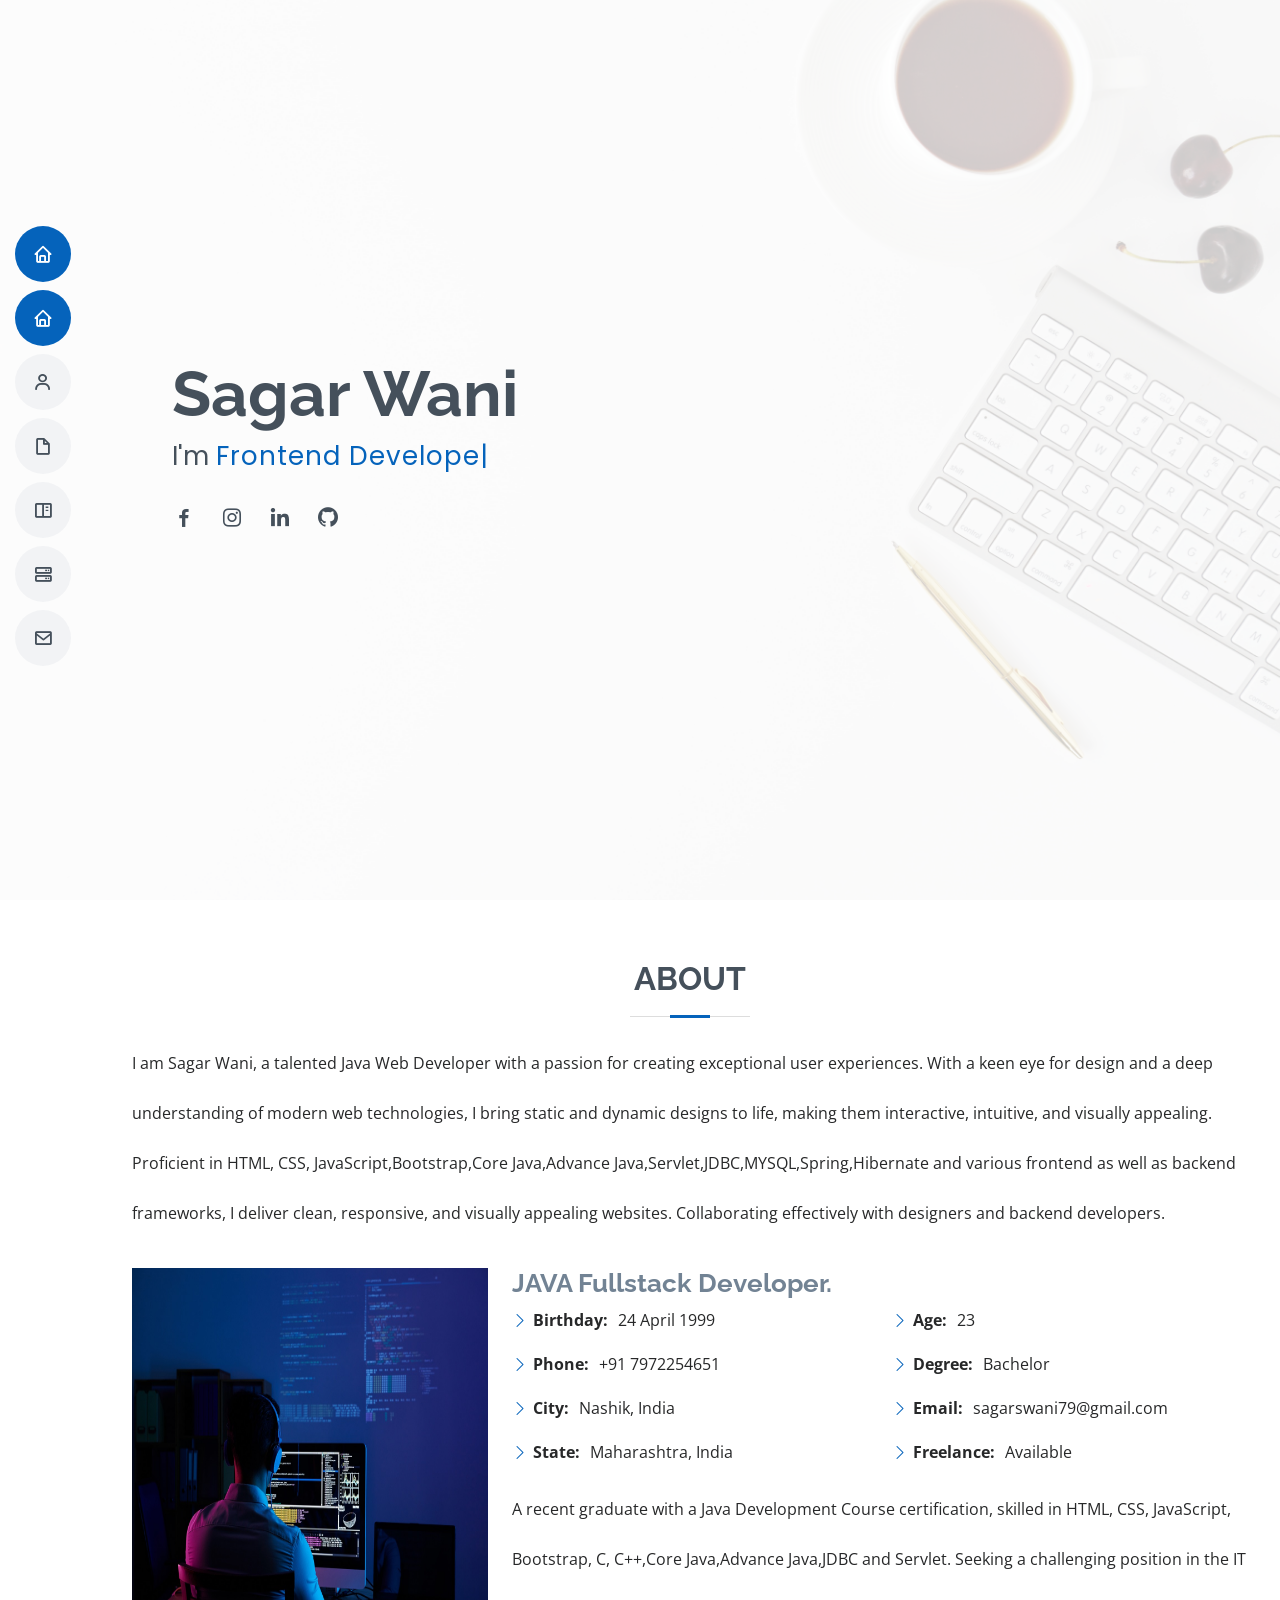
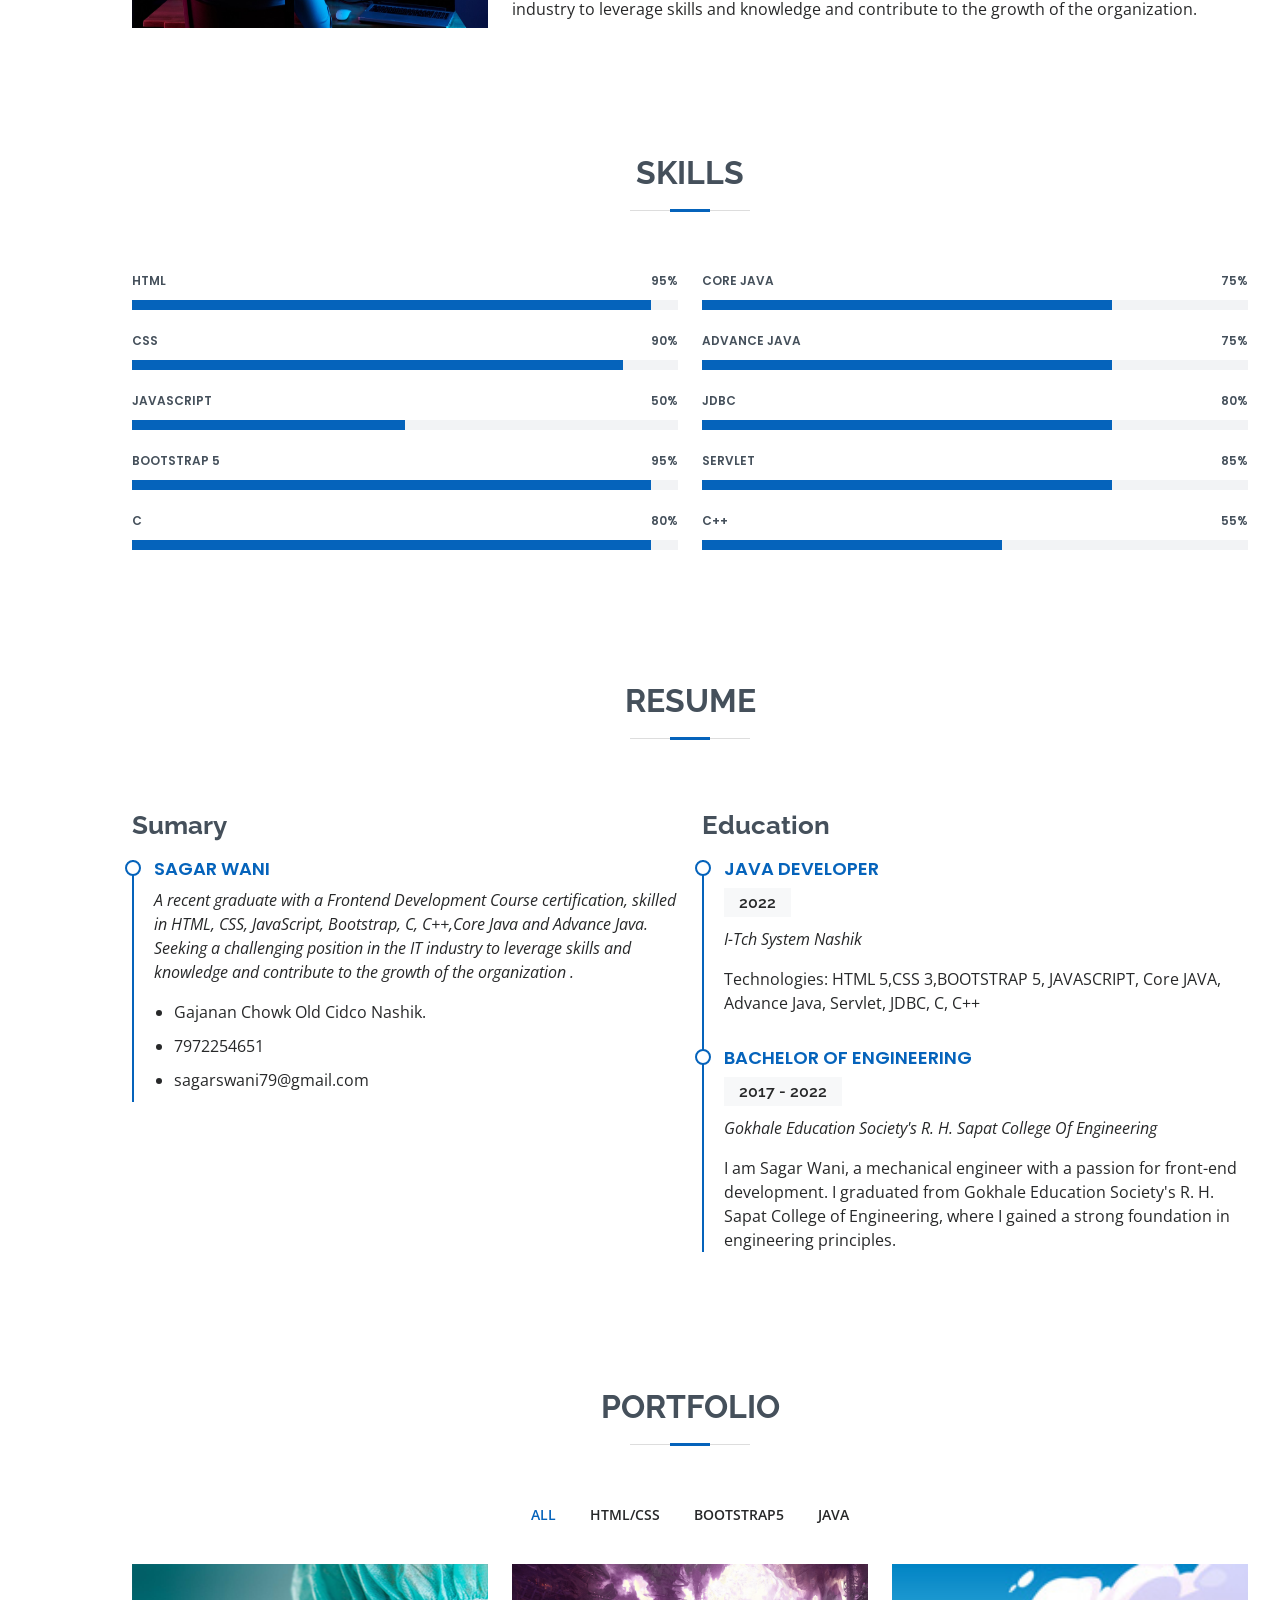
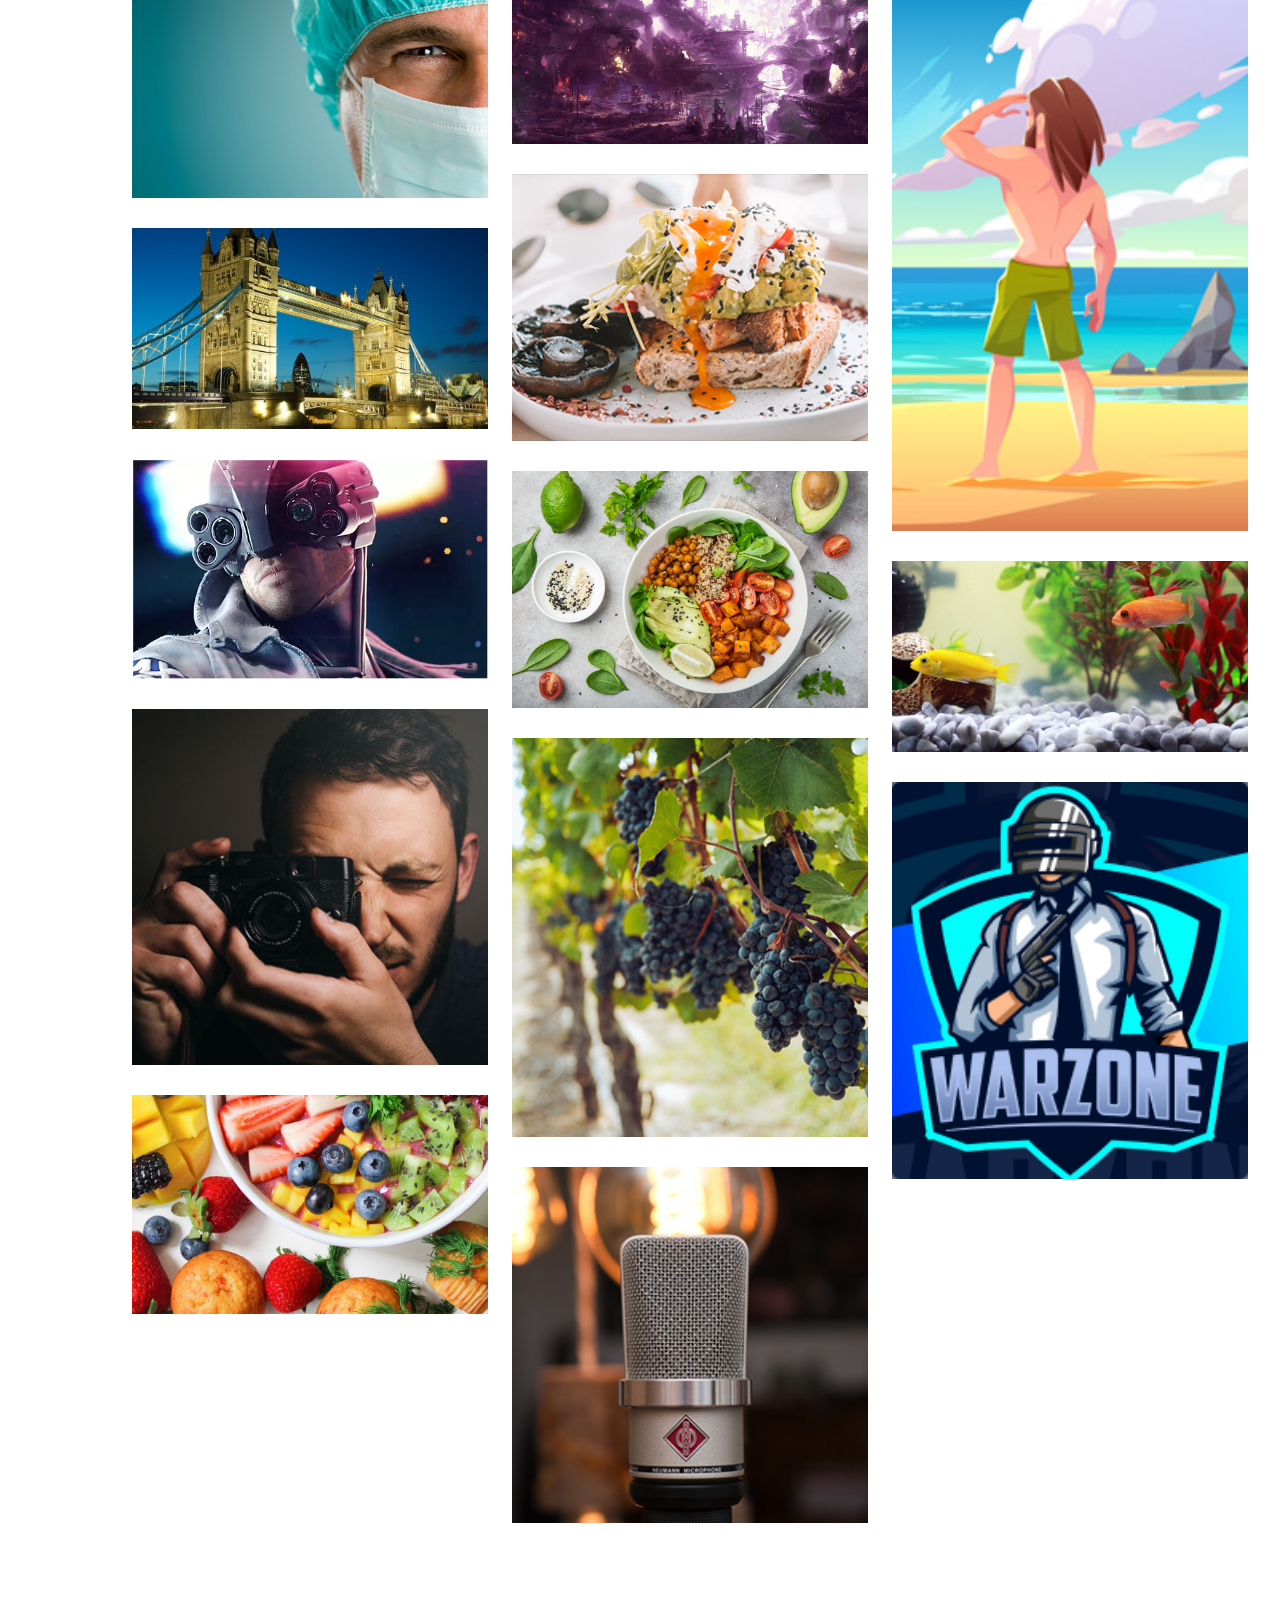
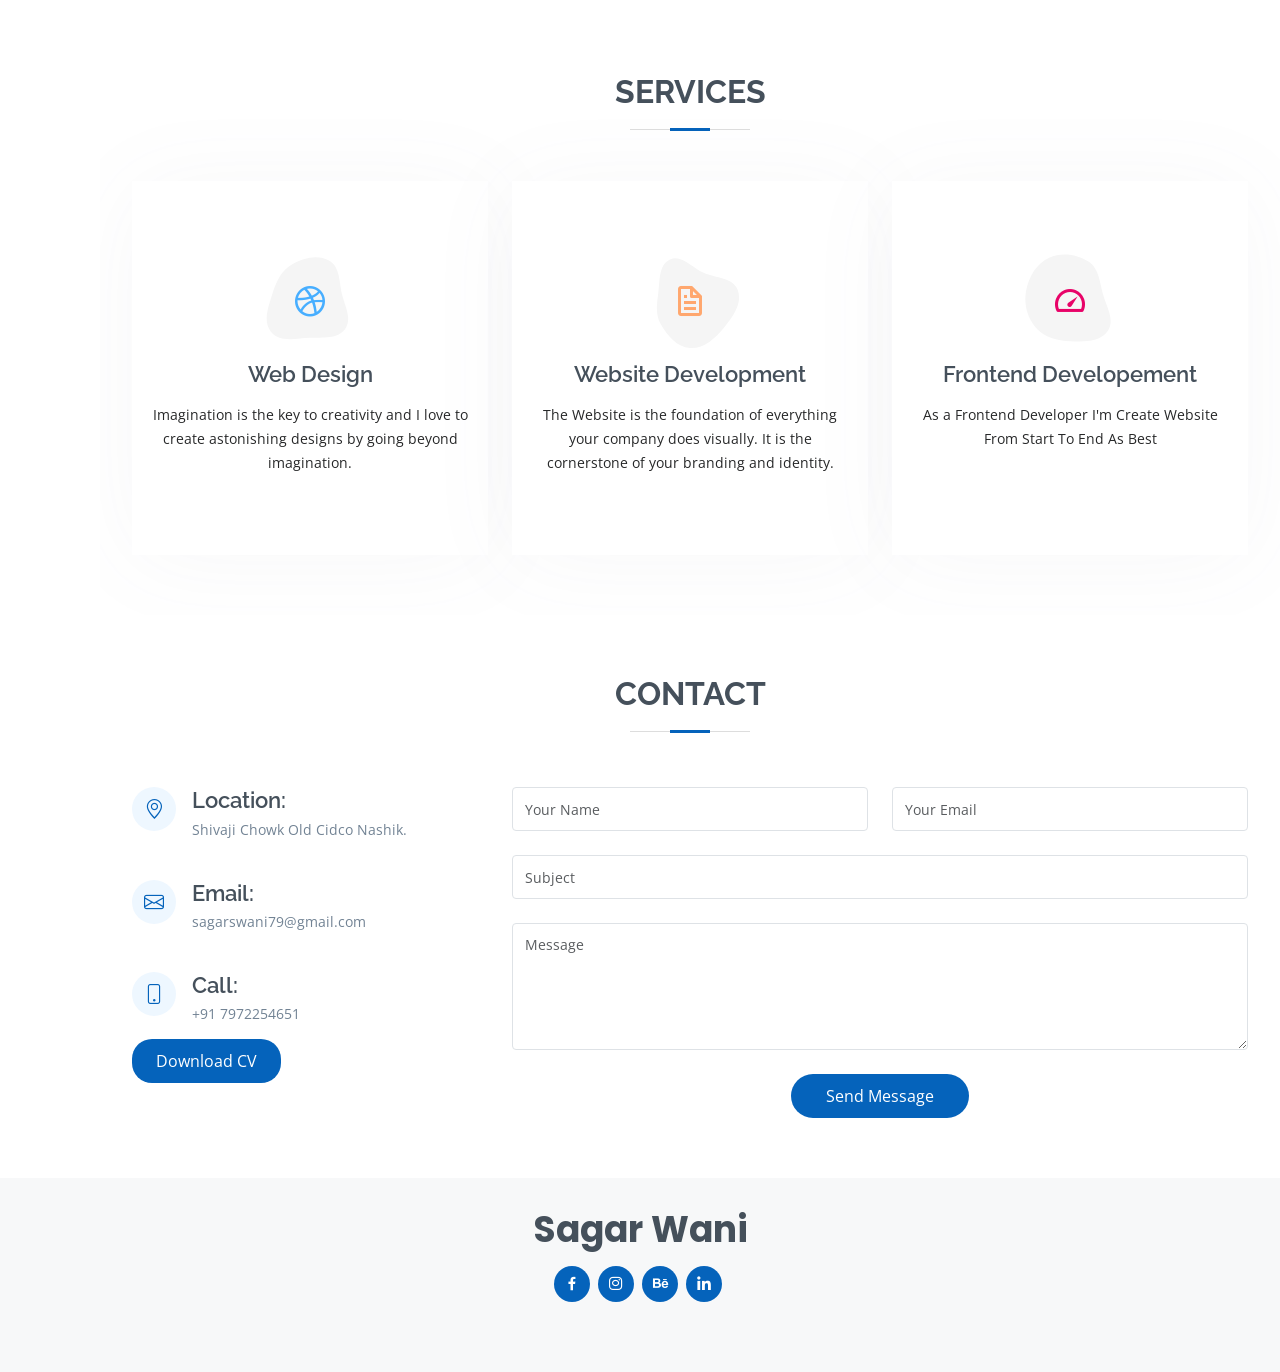
<file: index.html>
<!DOCTYPE html>
<html lang="en">

<head>
  <meta charset="utf-8">
  <meta content="width=device-width, initial-scale=1.0" name="viewport">

  <title>MyResume Bootstrap Template - Index</title>
  <meta content="" name="description">
  <meta content="" name="keywords">

  <!-- Favicons -->
  <link href="assets/img/favicon.png" rel="icon">
  <link href="assets/img/apple-touch-icon.png" rel="apple-touch-icon">

  <!-- Google Fonts -->
  <link
    href="https://fonts.googleapis.com/css?family=Open+Sans:300,300i,400,400i,600,600i,700,700i|Raleway:300,300i,400,400i,500,500i,600,600i,700,700i|Poppins:300,300i,400,400i,500,500i,600,600i,700,700i"
    rel="stylesheet">

  <!-- Vendor CSS Files -->
  <link href="assets/vendor/aos/aos.css" rel="stylesheet">
  <link href="assets/vendor/bootstrap/css/bootstrap.min.css" rel="stylesheet">
  <link href="assets/vendor/bootstrap-icons/bootstrap-icons.css" rel="stylesheet">
  <link href="assets/vendor/boxicons/css/boxicons.min.css" rel="stylesheet">
  <link href="assets/vendor/glightbox/css/glightbox.min.css" rel="stylesheet">
  <link href="assets/vendor/swiper/swiper-bundle.min.css" rel="stylesheet">

  <!-- Template Main CSS File -->
  <link href="assets/css/style.css" rel="stylesheet">

  <!-- =======================================================
  * Template Name: MyResume
  * Updated: May 30 2023 with Bootstrap v5.3.0
  * Template URL: https://bootstrapmade.com/free-html-bootstrap-template-my-resume/
  * Author: BootstrapMade.com
  * License: https://bootstrapmade.com/license/
  ======================================================== -->
</head>

<body>

  <!-- ======= Mobile nav toggle button ======= -->
  <!-- <button type="button" class="mobile-nav-toggle d-xl-none"><i class="bi bi-list mobile-nav-toggle"></i></button> -->
  <i class="bi bi-list mobile-nav-toggle d-lg-none"></i>
  <!-- ======= Header ======= -->
  <header id="header" class="d-flex flex-column justify-content-center">

    <nav id="navbar" class="navbar nav-menu">
      <ul>
        <li><a href="#hero" class="nav-link scrollto active"><i class="bx bx-home"></i> <span>Hi</span></a></li>
        <li><a href="#hero" class="nav-link scrollto active"><i class="bx bx-home"></i> <span>Home</span></a></li>
        <li><a href="#about" class="nav-link scrollto"><i class="bx bx-user"></i> <span>About</span></a></li>
        <li><a href="#resume" class="nav-link scrollto"><i class="bx bx-file-blank"></i> <span>Resume</span></a></li>
        <li><a href="#portfolio" class="nav-link scrollto"><i class="bx bx-book-content"></i> <span>Portfolio</span></a>
        </li>
        <li><a href="#services" class="nav-link scrollto"><i class="bx bx-server"></i> <span>Services</span></a></li>
        <li><a href="#contact" class="nav-link scrollto"><i class="bx bx-envelope"></i> <span>Contact</span></a></li>
      </ul>
    </nav><!-- .nav-menu -->

  </header><!-- End Header -->

  <!-- ======= Hero Section ======= -->
  <section id="hero" class="d-flex flex-column justify-content-center">
    <div class="container" data-aos="zoom-in" data-aos-delay="100">
      <h1>Sagar Wani</h1>
      <p>I'm <span class="typed" data-typed-items="Frontend Developer, Java Developer, Designer"></span></p>
      <div class="social-links">
        <a href="#" class="facebook"><i class="bx bxl-facebook"></i></a>
        <a href="#" class="instagram"><i class="bx bxl-instagram"></i></a>
        <a href="https://www.linkedin.com/in/sagar-wani-9511b8252" target="_blank" class="linkedin"><i
            class="bx bxl-linkedin"></i></a>
        <a href="https://github.com/S-7972254652?tab=overview&from=2022-12-01&to=2022-12-31" target="_blank"
          class="linkedin"><i class="bx bxl-github"></i></a>
      </div>
    </div>
  </section><!-- End Hero -->

  <main id="main">

    <!-- ======= About Section ======= -->
    <section id="about" class="about">
      <div class="container" data-aos="fade-up">

        <div class="section-title">
          <h2>About</h2>
          <p style="text-align: left;line-height: 50px;">I am Sagar Wani, a talented Java Web Developer with a passion
            for creating exceptional user experiences. With a keen eye for design and a deep understanding of modern web
            technologies, I bring static and dynamic designs to life, making them interactive, intuitive, and visually
            appealing. Proficient in HTML, CSS, JavaScript,Bootstrap,Core Java,Advance
            Java,Servlet,JDBC,MYSQL,Spring,Hibernate and various frontend as well as backend frameworks, I deliver
            clean, responsive, and visually appealing websites. Collaborating effectively with designers and backend
            developers.</p>
        </div>

        <div class="row">
          <div class="col-lg-4">
            <img src="assets/img/sd.jpg" style="height: 360px;" class="img-fluid" alt="">
          </div>
          <div class="col-lg-8 pt-4 pt-lg-0 content">
            <h3> JAVA Fullstack Developer.</h3>
            <div class="row">
              <div class="col-lg-6">
                <ul>
                  <li><i class="bi bi-chevron-right"></i> <strong>Birthday:</strong> <span>24 April 1999</span></li>
                  <li><i class="bi bi-chevron-right"></i> <strong>Phone:</strong> <span>+91 7972254651</span></li>
                  <li><i class="bi bi-chevron-right"></i> <strong>City:</strong> <span>Nashik, India</span></li>
                  <li><i class="bi bi-chevron-right"></i> <strong>State:</strong> <span>Maharashtra, India</span></li>
                </ul>
              </div>
              <div class="col-lg-6">
                <ul>
                  <li><i class="bi bi-chevron-right"></i> <strong>Age:</strong> <span>23</span></li>
                  <li><i class="bi bi-chevron-right"></i> <strong>Degree:</strong> <span>Bachelor</span></li>
                  <li><i class="bi bi-chevron-right"></i> <strong>Email:</strong> <span>sagarswani79@gmail.com</span>
                  </li>
                  <li><i class="bi bi-chevron-right"></i> <strong>Freelance:</strong> <span>Available</span></li>
                </ul>
              </div>
            </div>
            <p style="line-height: 50px;text-align: left;">
              A recent graduate with a Java Development Course certification, skilled in HTML, CSS, JavaScript,
              Bootstrap, C, C++,Core Java,Advance Java,JDBC and Servlet. Seeking a challenging position in the IT
              industry to leverage skills and knowledge and contribute to the growth of the organization.


            </p>
          </div>
        </div>

      </div>
    </section><!-- End About Section -->

    <!-- ======= Facts Section ======= -->
    <!-- <section id="facts" class="facts">
      <div class="container" data-aos="fade-up">

        <div class="section-title">
          <h2>Facts</h2>
          <p>Magnam dolores commodi suscipit. Necessitatibus eius consequatur ex aliquid fuga eum quidem. Sit sint consectetur velit. Quisquam quos quisquam cupiditate. Et nemo qui impedit suscipit alias ea. Quia fugiat sit in iste officiis commodi quidem hic quas.</p>
        </div>

        <div class="row">

          <div class="col-lg-3 col-md-6">
            <div class="count-box">
              <i class="bi bi-emoji-smile"></i>
              <span data-purecounter-start="0" data-purecounter-end="232" data-purecounter-duration="1" class="purecounter"></span>
              <p>Happy Clients</p>
            </div>
          </div>

          <div class="col-lg-3 col-md-6 mt-5 mt-md-0">
            <div class="count-box">
              <i class="bi bi-journal-richtext"></i>
              <span data-purecounter-start="0" data-purecounter-end="521" data-purecounter-duration="1" class="purecounter"></span>
              <p>Projects</p>
            </div>
          </div>

          <div class="col-lg-3 col-md-6 mt-5 mt-lg-0">
            <div class="count-box">
              <i class="bi bi-headset"></i>
              <span data-purecounter-start="0" data-purecounter-end="1463" data-purecounter-duration="1" class="purecounter"></span>
              <p>Hours Of Support</p>
            </div>
          </div>

          <div class="col-lg-3 col-md-6 mt-5 mt-lg-0">
            <div class="count-box">
              <i class="bi bi-award"></i>
              <span data-purecounter-start="0" data-purecounter-end="25" data-purecounter-duration="1" class="purecounter"></span>
              <p>Awards</p>
            </div>
          </div>

        </div>

      </div>
    </section>End Facts Section -->

    <!-- ======= Skills Section ======= -->
    <section id="skills" class="skills section-bg">
      <div class="container" data-aos="fade-up">

        <div class="section-title">
          <h2>Skills</h2>

        </div>

        <div class="row skills-content">

          <div class="col-lg-6">

            <div class="progress">
              <span class="skill">HTML <i class="val">95%</i></span>
              <div class="progress-bar-wrap">
                <div class="progress-bar" role="progressbar" aria-valuenow="95" aria-valuemin="0" aria-valuemax="100">
                </div>
              </div>
            </div>

            <div class="progress">
              <span class="skill">CSS <i class="val">90%</i></span>
              <div class="progress-bar-wrap">
                <div class="progress-bar" role="progressbar" aria-valuenow="90" aria-valuemin="0" aria-valuemax="100">
                </div>
              </div>
            </div>

            <div class="progress">
              <span class="skill">JavaScript <i class="val">50%</i></span>
              <div class="progress-bar-wrap">
                <div class="progress-bar" role="progressbar" aria-valuenow="50" aria-valuemin="0" aria-valuemax="100">
                </div>
              </div>
            </div>

            <div class="progress">
              <span class="skill">Bootstrap 5 <i class="val">95%</i></span>
              <div class="progress-bar-wrap">
                <div class="progress-bar" role="progressbar" aria-valuenow="95" aria-valuemin="0" aria-valuemax="100">
                </div>
              </div>
            </div>
            <div class="progress">
              <span class="skill">C<i class="val">80%</i></span>
              <div class="progress-bar-wrap">
                <div class="progress-bar" role="progressbar" aria-valuenow="95" aria-valuemin="0" aria-valuemax="100">
                </div>
              </div>
            </div>
          </div>

          <div class="col-lg-6">

            <div class="progress">
              <span class="skill">Core JAVA <i class="val">75%</i></span>
              <div class="progress-bar-wrap">
                <div class="progress-bar" role="progressbar" aria-valuenow="75" aria-valuemin="0" aria-valuemax="100">
                </div>
              </div>
            </div>
            <div class="progress">
              <span class="skill">Advance JAVA <i class="val">75%</i></span>
              <div class="progress-bar-wrap">
                <div class="progress-bar" role="progressbar" aria-valuenow="75" aria-valuemin="0" aria-valuemax="100">
                </div>
              </div>
            </div>
            <div class="progress">
              <span class="skill">JDBC <i class="val">80%</i></span>
              <div class="progress-bar-wrap">
                <div class="progress-bar" role="progressbar" aria-valuenow="75" aria-valuemin="0" aria-valuemax="100">
                </div>
              </div>
            </div>
            <div class="progress">
              <span class="skill">Servlet <i class="val">85%</i></span>
              <div class="progress-bar-wrap">
                <div class="progress-bar" role="progressbar" aria-valuenow="75" aria-valuemin="0" aria-valuemax="100">
                </div>
              </div>
            </div>


            <div class="progress">
              <span class="skill">C++ <i class="val">55%</i></span>
              <div class="progress-bar-wrap">
                <div class="progress-bar" role="progressbar" aria-valuenow="55" aria-valuemin="0" aria-valuemax="100">
                </div>
              </div>
            </div>

          </div>

        </div>

      </div>
    </section><!-- End Skills Section -->

    <!-- ======= Resume Section ======= -->
    <section id="resume" class="resume">
      <div class="container" data-aos="fade-up">

        <div class="section-title">
          <h2>Resume</h2>
        </div>

        <div class="row">
          <div class="col-lg-6">
            <h3 class="resume-title">Sumary</h3>
            <div class="resume-item pb-0">
              <h4>Sagar Wani</h4>
              <p><em>A recent graduate with a Frontend Development Course certification, skilled in HTML, CSS,
                  JavaScript, Bootstrap, C, C++,Core Java and Advance Java. Seeking a challenging position in the IT
                  industry to leverage skills and knowledge and contribute to the growth of the organization
                  .</em></p>
              <ul>
                <li>Gajanan Chowk Old Cidco Nashik.</li>
                <li>7972254651</li>
                <li>sagarswani79@gmail.com</li>
              </ul>
            </div>


          </div>
          <div class="col-lg-6">
            <h3 class="resume-title">Education</h3>
            <div class="resume-item">
              <h4>Java Developer</h4>
              <h5>2022</h5>
              <p><em>I-Tch System Nashik</em></p>
              <p>Technologies: HTML 5,CSS 3,BOOTSTRAP 5, JAVASCRIPT, Core JAVA, Advance Java, Servlet, JDBC, C, C++</p>
            </div>
            <div class="resume-item">
              <h4>Bachelor of Engineering</h4>
              <h5>2017 - 2022</h5>
              <p><em>Gokhale Education Society's R. H. Sapat College Of Engineering</em></p>
              <p>I am Sagar Wani, a mechanical engineer with a passion for front-end development. I graduated from
                Gokhale Education Society's R. H. Sapat College of Engineering, where I gained a strong foundation in
                engineering principles.</p>
            </div>

          </div>
        </div>
        <!-- <button><a href="Resume_Final_f.pdf">Download Reume</a></button> -->
      </div>
    </section><!-- End Resume Section -->

    <!-- ======= Portfolio Section ======= -->
    <section id="portfolio" class="portfolio section-bg">
      <div class="container" data-aos="fade-up">

        <div class="section-title">
          <h2>Portfolio</h2>
        </div>

        <div class="row">
          <div class="col-lg-12 d-flex justify-content-center" data-aos="fade-up" data-aos-delay="100">
            <ul id="portfolio-flters">
              <li data-filter="*" class="filter-active">All</li>
              <li data-filter=".filter-app">HTML/CSS</li>
              <li data-filter=".filter-card">BOOTSTRAP5</li>
              <li data-filter=".filter-web">JAVA</li>
            </ul>
          </div>
        </div>

        <div class="row portfolio-container" data-aos="fade-up" data-aos-delay="200">

          <div class="col-lg-4 col-md-6 portfolio-item filter-card">
            <div class="portfolio-wrap">
              <img src="assets/img/portfolio/gallery3.png" style="width: 100%;" class="img-fluid" alt="">
              <div class="portfolio-info">
                <h4>Dental Clinic</h4>
                <p>Website</p>
                <div class="portfolio-links">
                  <a href="assets/img/portfolio/portfolio-110.jpg" data-gallery="portfolioGallery"
                    class="portfolio-lightbox" title="App 1"><i class="bx bx-plus"></i></a>
                  <a href="https://s-7972254652.github.io/Dental-Clinic/?#about" class="portfolio-details-lightbox"
                    data-glightbox="type: external" title="Portfolio Details"><i class="bx bx-link"></i></a>
                </div>
              </div>
            </div>
          </div>

          <div class="col-lg-4 col-md-6 portfolio-item filter-app">
            <div class="portfolio-wrap">
              <img src="assets/img/portfolio/game-bg.jpg" class="img-fluid" alt="">
              <div class="portfolio-info">
                <h4>Gaming</h4>
                <p>Web</p>
                <div class="portfolio-links">
                  <a href="assets/img/portfolio/game-bg.jpg" data-gallery="portfolioGallery" class="portfolio-lightbox"
                    title="Web 3"><i class="bx bx-plus"></i></a>
                  <a href="https://s-7972254652.github.io/g-1/" class="portfolio-details-lightbox"
                    data-glightbox="type: external" title="Portfolio Details"><i class="bx bx-link"></i></a>
                </div>
              </div>
            </div>
          </div>


          <div class="col-lg-4 col-md-6 portfolio-item filter-app">
            <div class="portfolio-wrap">
              <img src="assets/img/portfolio/g3.jpg" width=100% class="img-fluid" alt="">
              <div class="portfolio-info">
                <h4>Animated Website</h4>
                <p>Animated</p>
                <div class="portfolio-links">
                  <a href="assets/img/portfolio/game-bg.jpg" data-gallery="portfolioGallery" class="portfolio-lightbox"
                    title="Web 3"><i class="bx bx-plus"></i></a>
                  <a href=" https://s-7972254652.github.io/Animation-Websites/
                  " class="portfolio-details-lightbox" data-glightbox="type: external" title="Portfolio Details"><i
                      class="bx bx-link"></i></a>
                </div>
              </div>
            </div>
          </div>


          <div class="col-lg-4 col-md-6 portfolio-item filter-app">
            <div class="portfolio-wrap">
              <img src="assets/img/portfolio/item2.png" width=100% class="img-fluid" alt="">
              <div class="portfolio-info">
                <h4>Animated Website</h4>
                <p style="font-weight: bolder;color: Red;">Password:123456</p>
                <div class="portfolio-links">
                  <a href="assets/img/portfolio/item2.png" data-gallery="portfolioGallery" class="portfolio-lightbox"
                    title="Web 3"><i class="bx bx-plus"></i></a>
                  <a href=" https://s-7972254652.github.io/Food-Delivery/
                  " class="portfolio-details-lightbox" data-glightbox="type: external" title="Portfolio Details"><i
                      class="bx bx-link"></i></a>
                </div>
              </div>
            </div>
          </div>
          
          <div class="col-lg-4 col-md-6 portfolio-item filter-app">
            <div class="portfolio-wrap">
              <img src="assets/img/portfolio/pr-3-480x271.jpg" width=100% class="img-fluid" alt="">
              <div class="portfolio-info">
                <h4>Animated Website</h4>
                <div class="portfolio-links">
                  <a href="assets/img/portfolio/item2.png" data-gallery="portfolioGallery" class="portfolio-lightbox"
                    title="Web 3"><i class="bx bx-plus"></i></a>
                  <a href=" https://s-7972254652.github.io/Travelling/
                  " class="portfolio-details-lightbox" data-glightbox="type: external" title="Portfolio Details"><i
                      class="bx bx-link"></i></a>
                </div>
              </div>
            </div>
          </div>

          <div class="col-lg-4 col-md-6 portfolio-item filter-app">
            <div class="portfolio-wrap">
              <img src="assets/img/portfolio/CyMan9.jpg" width=100% class="img-fluid" alt="">
              <div class="portfolio-info">
                <h4>Animated Website</h4>
                <div class="portfolio-links">
                  <a href="assets/img/portfolio/CyMan9.jpg" data-gallery="portfolioGallery" class="portfolio-lightbox"
                    title="Web 3"><i class="bx bx-plus"></i></a>
                  <a href=" https://s-7972254652.github.io/Game-Warrior-11/
                  " class="portfolio-details-lightbox" data-glightbox="type: external" title="Portfolio Details"><i
                      class="bx bx-link"></i></a>
                </div>
              </div>
            </div>
          </div>

          <div class="col-lg-4 col-md-6 portfolio-item filter-app">
            <div class="portfolio-wrap">
              <img src="assets/img/portfolio/img-1.png" class="img-fluid" alt="">
              <div class="portfolio-info">
                <h4>Foodies </h4>
                <p>Foodies</p>
                <div class="portfolio-links">
                  <a href="assets/img/portfolio/img-1.png" data-gallery="portfolioGallery" class="portfolio-lightbox"
                    title="App 2"><i class="bx bx-plus"></i></a>
                  <a href="https://s-7972254652.github.io/foodies/" class="portfolio-details-lightbox"
                    data-glightbox="type: external" title="Portfolio Details"><i class="bx bx-link"></i></a>
                </div>
              </div>
            </div>
          </div>

          <div class="col-lg-4 col-md-6 portfolio-item filter-card">
            <div class="portfolio-wrap">
              <img src="assets/img/portfolio/b2.jpg" class="img-fluid" alt="">
              <div class="portfolio-info">
                <h4>Acquerium</h4>
                <p>Web</p>
                <div class="portfolio-links">
                  <a href="assets/img/portfolio/b2.jpg" data-gallery="portfolioGallery" class="portfolio-lightbox"
                    title="Card 2"><i class="bx bx-plus"></i></a>
                  <a href="https://s-7972254652.github.io/Acquerium" class="portfolio-details-lightbox"
                    data-glightbox="type: external" title="Portfolio Details"><i class="bx bx-link"></i></a>
                </div>
              </div>
            </div>
          </div>

          <div class="col-lg-4 col-md-6 portfolio-item filter-card">
            <div class="portfolio-wrap">
              <img src="assets/img/portfolio/team3.jpg" style="width: 100%;" class="img-fluid" alt="">
              <div class="portfolio-info">
                <h4>Photography</h4>
                <p>Web</p>
                <div class="portfolio-links">
                  <a href="assets/img/portfolio/team3.jpg" data-gallery="portfolioGallery" class="portfolio-lightbox"
                    title="Web 2"><i class="bx bx-plus"></i></a>
                  <a href=" https://s-7972254652.github.io/photography/" class="portfolio-details-lightbox"
                    data-glightbox="type: external" title="Portfolio Details"><i class="bx bx-link"></i></a>
                </div>
              </div>
            </div>
          </div>

          <div class="col-lg-4 col-md-6 portfolio-item filter-app">
            <div class="portfolio-wrap">
              <img src="assets/img/portfolio/vineyard.png" class="img-fluid" alt="">
              <div class="portfolio-info">
                <h4>Vineyard</h4>
                <p>Web</p>
                <div class="portfolio-links">
                  <a href="assets/img/portfolio/vineyard.png" data-gallery="portfolioGallery" class="portfolio-lightbox"
                    title="App 3"><i class="bx bx-plus"></i></a>
                  <a href="https://s-7972254652.github.io/Grapes-/" class="portfolio-details-lightbox"
                    data-glightbox="type: external" title="Portfolio Details"><i class="bx bx-link"></i></a>
                </div>
              </div>
            </div>
          </div>

          <div class="col-lg-4 col-md-6 portfolio-item filter-card">
            <div class="portfolio-wrap">
              <img src="assets/img/portfolio/game-img-3.png" style="width: 100%;" class="img-fluid" alt="">
              <div class="portfolio-info">
                <h4>Gaming Tournament</h4>
                <p>Card</p>
                <div class="portfolio-links">
                  <a href="assets/img/portfolio/game-img-3.png" data-gallery="portfolioGallery"
                    class="portfolio-lightbox" title="Card 1"><i class="bx bx-plus"></i></a>
                  <a href=" https://s-7972254652.github.io/g-1/" class="portfolio-details-lightbox"
                    data-glightbox="type: external" title="Portfolio Details"><i class="bx bx-link"></i></a>
                </div>
              </div>
            </div>
          </div>

          <div class="col-lg-4 col-md-6 portfolio-item filter-app">
            <div class="portfolio-wrap">
              <img src="assets/img/portfolio/blog-01.jpg" class="img-fluid" alt="">
              <div class="portfolio-info">
                <h4>Food Blogger</h4>
                <p>Web</p>
                <div class="portfolio-links">
                  <a href="assets/img/portfolio/blog-01.jpg" data-gallery="portfolioGallery" class="portfolio-lightbox"
                    title="Card 3"><i class="bx bx-plus"></i></a>
                  <a href="https://s-7972254652.github.io/Food-Blogger/" class="portfolio-details-lightbox"
                    data-glightbox="type: external" title="Portfolio Details"><i class="bx bx-link"></i></a>
                </div>
              </div>
            </div>
          </div>

          <div class="col-lg-4 col-md-6 portfolio-item filter-app">
            <div class="portfolio-wrap">
              <img src="assets/img/portfolio/mics_img2.jpg" class="img-fluid" alt="">
              <div class="portfolio-info">
                <h4>Mike</h4>
                <p>Web</p>
                <div class="portfolio-links">
                  <a href="assets/img/portfolio/mics_img2.jpg" data-gallery="portfolioGallery"
                    class="portfolio-lightbox" title="Web 3"><i class="bx bx-plus"></i></a>
                  <a href=" https://s-7972254652.github.io/micro/" class="portfolio-details-lightbox"
                    data-glightbox="type: external" title="Portfolio Details"><i class="bx bx-link"></i></a>
                </div>
              </div>
            </div>
          </div>

        </div>

      </div>
    </section><!-- End Portfolio Section -->

    <!-- ======= Services Section ======= -->
    <section id="services" class="services">
      <div class="container" data-aos="fade-up">

        <div class="section-title">
          <h2>Services</h2>
        </div>

        <div class="row">

          <div class="col-lg-4 col-md-6 d-flex align-items-stretch" data-aos="zoom-in" data-aos-delay="100">
            <div class="icon-box iconbox-blue">
              <div class="icon">
                <svg width="100" height="100" viewBox="0 0 600 600" xmlns="http://www.w3.org/2000/svg">
                  <path stroke="none" stroke-width="0" fill="#f5f5f5"
                    d="M300,521.0016835830174C376.1290562159157,517.8887921683347,466.0731472004068,529.7835943286574,510.70327084640275,468.03025145048787C554.3714126377745,407.6079735673963,508.03601936045806,328.9844924480964,491.2728898941984,256.3432110539036C474.5976632858925,184.082847569629,479.9380746630129,96.60480741107993,416.23090153303,58.64404602377083C348.86323505073057,18.502131276798302,261.93793281208167,40.57373210992963,193.5410806939664,78.93577620505333C130.42746243093433,114.334589627462,98.30271207620316,179.96522072025542,76.75703585869454,249.04625023123273C51.97151888228291,328.5150500222984,13.704378332031375,421.85034740162234,66.52175969318436,486.19268352777647C119.04800174914682,550.1803526380478,217.28368757567262,524.383925680826,300,521.0016835830174">
                  </path>
                </svg>
                <i class="bx bxl-dribbble"></i>
              </div>
              <h4><a href="">Web Design</a></h4>
              <p>Imagination is the key to creativity and I love to create astonishing designs by going beyond
                imagination.</p>
            </div>
          </div>

          <div class="col-lg-4 col-md-6 d-flex align-items-stretch mt-4 mt-md-0" data-aos="zoom-in"
            data-aos-delay="200">
            <div class="icon-box iconbox-orange ">
              <div class="icon">
                <svg width="100" height="100" viewBox="0 0 600 600" xmlns="http://www.w3.org/2000/svg">
                  <path stroke="none" stroke-width="0" fill="#f5f5f5"
                    d="M300,582.0697525312426C382.5290701553225,586.8405444964366,449.9789794690241,525.3245884688669,502.5850820975895,461.55621195738473C556.606425686781,396.0723002908107,615.8543463187945,314.28637112970534,586.6730223649479,234.56875336149918C558.9533121215079,158.8439757836574,454.9685369536778,164.00468322053177,381.49747125262974,130.76875717737553C312.15926192815925,99.40240125094834,248.97055460311594,18.661163978235184,179.8680185752513,50.54337015887873C110.5421016452524,82.52863877960104,119.82277516462835,180.83849132639028,109.12597500060166,256.43424936330496C100.08760227029461,320.3096726198365,92.17705696193138,384.0621239912766,124.79988738764834,439.7174275375508C164.83382741302287,508.01625554203684,220.96474134820875,577.5009287672846,300,582.0697525312426">
                  </path>
                </svg>
                <i class="bx bx-file"></i>
              </div>
              <h4><a href="">Website Development</a></h4>
              <p>The Website is the foundation of everything your company does visually. It is the cornerstone of your
                branding and identity.</p>
            </div>
          </div>

          <div class="col-lg-4 col-md-6 d-flex align-items-stretch mt-4 mt-lg-0" data-aos="zoom-in"
            data-aos-delay="300">
            <div class="icon-box iconbox-pink">
              <div class="icon">
                <svg width="100" height="100" viewBox="0 0 600 600" xmlns="http://www.w3.org/2000/svg">
                  <path stroke="none" stroke-width="0" fill="#f5f5f5"
                    d="M300,541.5067337569781C382.14930387511276,545.0595476570109,479.8736841581634,548.3450877840088,526.4010558755058,480.5488172755941C571.5218469581645,414.80211281144784,517.5187510058486,332.0715597781072,496.52539010469104,255.14436215662573C477.37192572678356,184.95920475031193,473.57363656557914,105.61284051026155,413.0603344069578,65.22779650032875C343.27470386102294,18.654635553484475,251.2091493199835,5.337323636656869,175.0934190732945,40.62881213300186C97.87086631185822,76.43348514350839,51.98124368387456,156.15599469081315,36.44837278890362,239.84606092416172C21.716077023791087,319.22268207091537,43.775223500013084,401.1760424656574,96.891909868211,461.97329694683043C147.22146801428983,519.5804099606455,223.5754009179313,538.201503339737,300,541.5067337569781">
                  </path>
                </svg>
                <i class="bx bx-tachometer"></i>
              </div>
              <h4><a href="">Frontend Developement</a></h4>
              <p>As a Frontend Developer I'm Create Website From Start To End As Best</p>
            </div>
          </div>
        </div>
      </div>
    </section><!-- End Services Section -->

    <!-- ======= Contact Section ======= -->
    <section id="contact" class="contact">
      <div class="container" data-aos="fade-up">

        <div class="section-title">
          <h2>Contact</h2>
        </div>

        <div class="row mt-1">

          <div class="col-lg-4">
            <div class="info">
              <div class="address">
               <a href="https://www.google.com/maps/place/Sant+Gajanan+Maharaj+Mandir/@19.9764313,73.7719467,246m/data=!3m1!1e3!4m9!1m2!2m1!1sgajanan+chowk+old+cidco+nashik+near+jai+bhavani+kirana!3m5!1s0x3bddeb156060a6df:0x1ecdf32427ecc0be!8m2!3d19.976671!4d73.772865!16s%2Fg%2F11b6x9jk7s?entry=ttu"><i class="bi bi-geo-alt"></i></a> 
                <h4>Location:</h4>
                <p>Shivaji Chowk Old Cidco Nashik.</p>
              </div>

              <div class="email">
                <a href="https://mail.google.com/mail/u/0/?to=sagarswani79@gmail.com&su=SUBJECT&body=BODY&fs=1&tf=cm"><i class="bi bi-envelope"></i></a> 
                 <h4>Email:</h4>
                 <p>sagarswani79@gmail.com</p>
               </div>

              <div class="phone">
                <i class="bi bi-phone"></i>
                <h4>Call:</h4>
                <p>+91 7972254651</p>
              </div>
              <button style="padding: 10px 24px;margin-top:15px;border-radius: 20px;background-color: #0563bb;text-decoration: none;border: none"><a style="color: white" href="java.pdf" download>Download CV</a></button>

            </div>

          </div>

          <div class="col-lg-8 mt-5 mt-lg-0">

            <form action="forms/contact" name="submit-to-google-sheet" method="post" role="form" class="php-email-form">
              <div class="row">
                <div class="col-md-6 form-group">
                  <input type="text" name="name" class="form-control" id="name" placeholder="Your Name" required>
                </div>
                <div class="col-md-6 form-group mt-3 mt-md-0">
                  <input type="email" class="form-control" name="email" id="email" placeholder="Your Email" required>
                </div>
              </div>
              <div class="form-group mt-3">
                <input type="text" class="form-control" name="subject" id="subject" placeholder="Subject" required>
              </div>
              <div class="form-group mt-3">
                <textarea class="form-control" name="message" rows="5" placeholder="Message" required></textarea>
              </div>
              <div class="my-3">
                <!-- <div class="error-message"></div> -->
                <div class="sent-message">Your message has been sent. Thank you!</div>
              </div>
              <div class="text-center"><button type="submit">Send Message</button></div>
            </form>

          </div>

        </div>

      </div>
    </section><!-- End Contact Section -->

  </main><!-- End #main -->

  <!-- ======= Footer ======= -->
  <footer id="footer">
    <div class="container">
      <h3>Sagar Wani</h3>
      <div class="social-links">
        <a href="#" class="facebook"><i class="bx bxl-facebook"></i></a>
        <a href="#" class="instagram"><i class="bx bxl-instagram"></i></a>
        <a href="#" class="google"><i class="bx bxl-behance"></i></a>
        <a href="#" class="linkedin"><i class="bx bxl-linkedin"></i></a>
      </div>

      <div class="credits">
        <!-- All the links in the footer should remain intact. -->
        <!-- You can delete the links only if you purchased the pro version. -->
        <!-- Licensing information: [license-url] -->
        <!-- Purchase the pro version with working PHP/AJAX contact form: https://bootstrapmade.com/free-html-bootstrap-template-my-resume/ -->
      </div>
    </div>
  </footer><!-- End Footer -->

  <div id="preloader"></div>
  <a href="#" class="back-to-top d-flex align-items-center justify-content-center"><i
      class="bi bi-arrow-up-short"></i></a>

  <!-- Vendor JS Files -->
  <script src="assets/vendor/purecounter/purecounter_vanilla.js"></script>
  <script src="assets/vendor/aos/aos.js"></script>
  <script src="assets/vendor/bootstrap/js/bootstrap.bundle.min.js"></script>
  <script src="assets/vendor/glightbox/js/glightbox.min.js"></script>
  <script src="assets/vendor/isotope-layout/isotope.pkgd.min.js"></script>
  <script src="assets/vendor/swiper/swiper-bundle.min.js"></script>
  <script src="assets/vendor/typed.js/typed.umd.js"></script>
  <script src="assets/vendor/waypoints/noframework.waypoints.js"></script>
  <script src="assets/vendor/php-email-form/validate.js"></script>

  <!-- Template Main JS File -->
  <script src="assets/js/main.js"></script>
  <script>
    const scriptURL = 'https://script.google.com/macros/s/AKfycbyCwfHOVNej7-TmlslYhxuV_LPKU7L4kVNR6Np9Pc-PvJCkVDibHrChYITPdEvR8QsVgQ/exec'
    const form = document.forms['submit-to-google-sheet']
  
    form.addEventListener('submit', e => {
      e.preventDefault()
      fetch(scriptURL, { method: 'POST', body: new FormData(form)})
        .then(response => console.log('Success!', response))
        .catch(error => console.error('Error!', error.message))
    })
  </script>
</body>

</html>
</file>
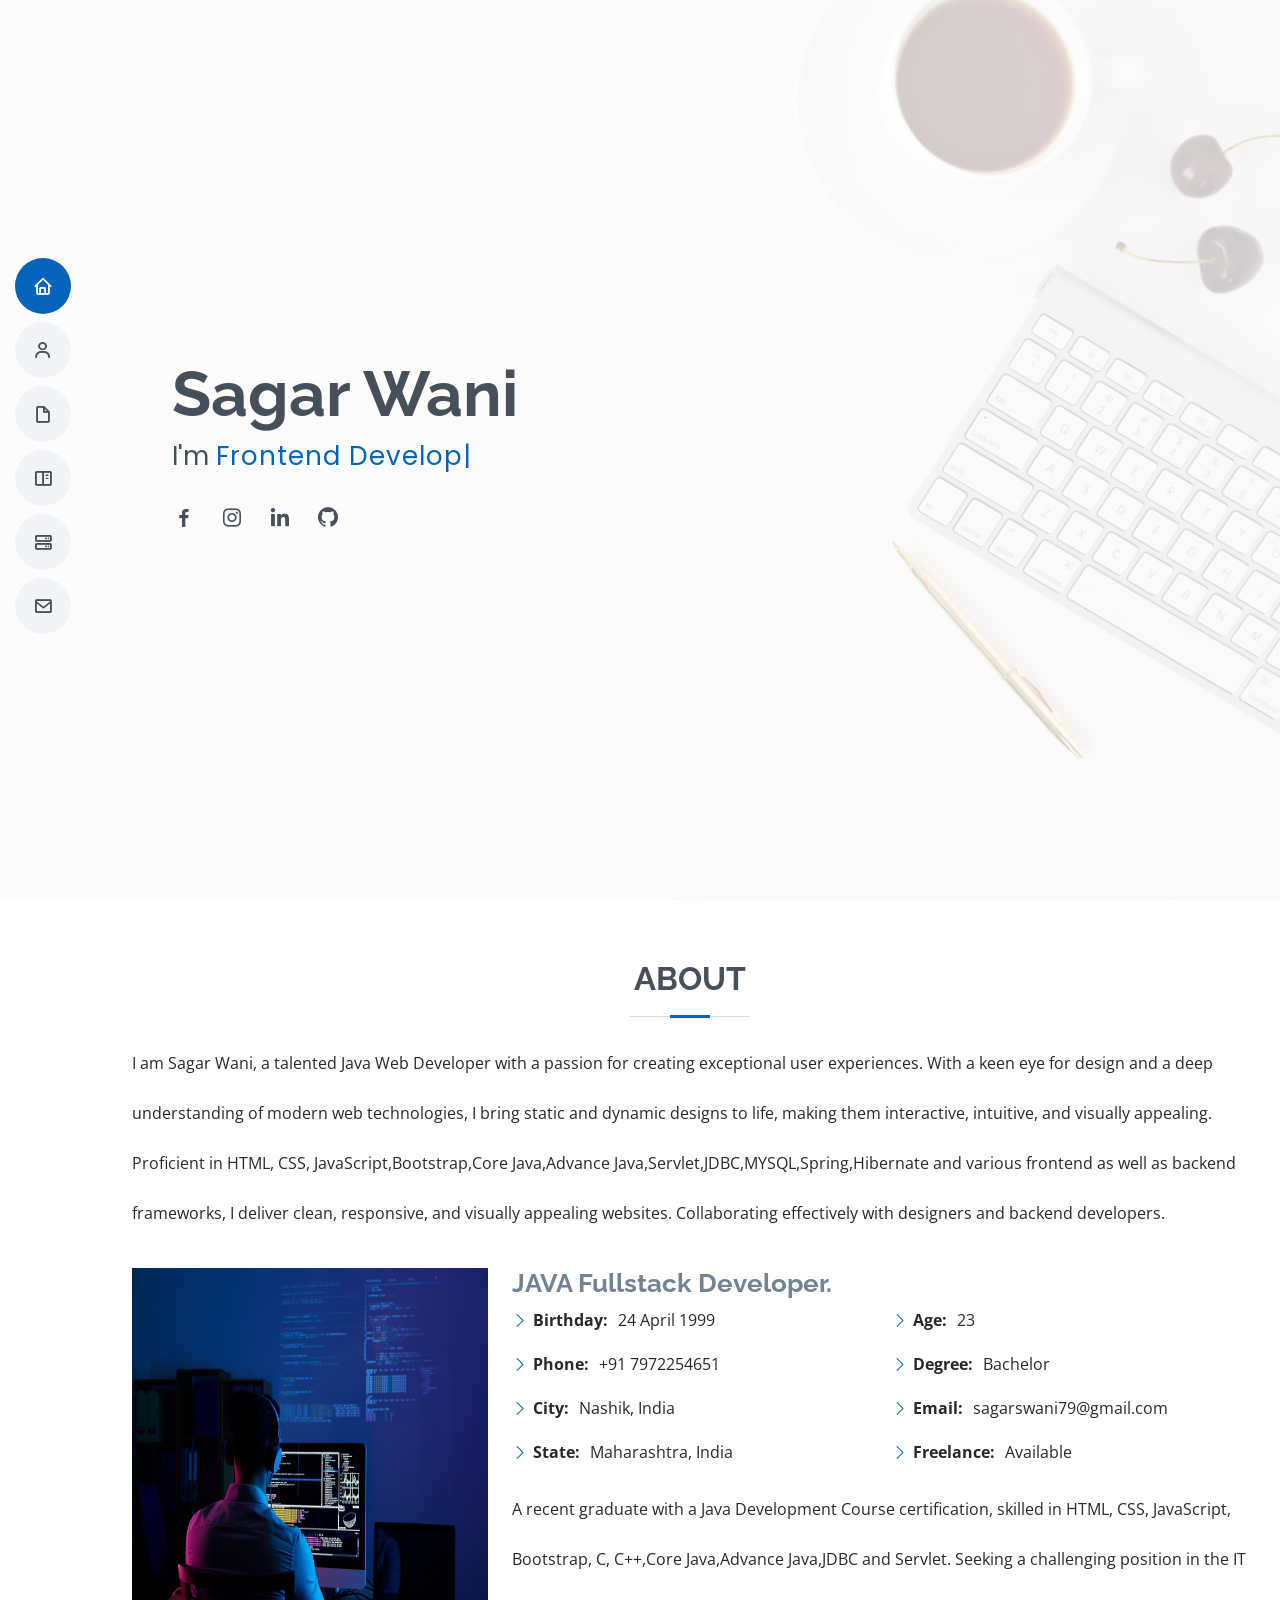
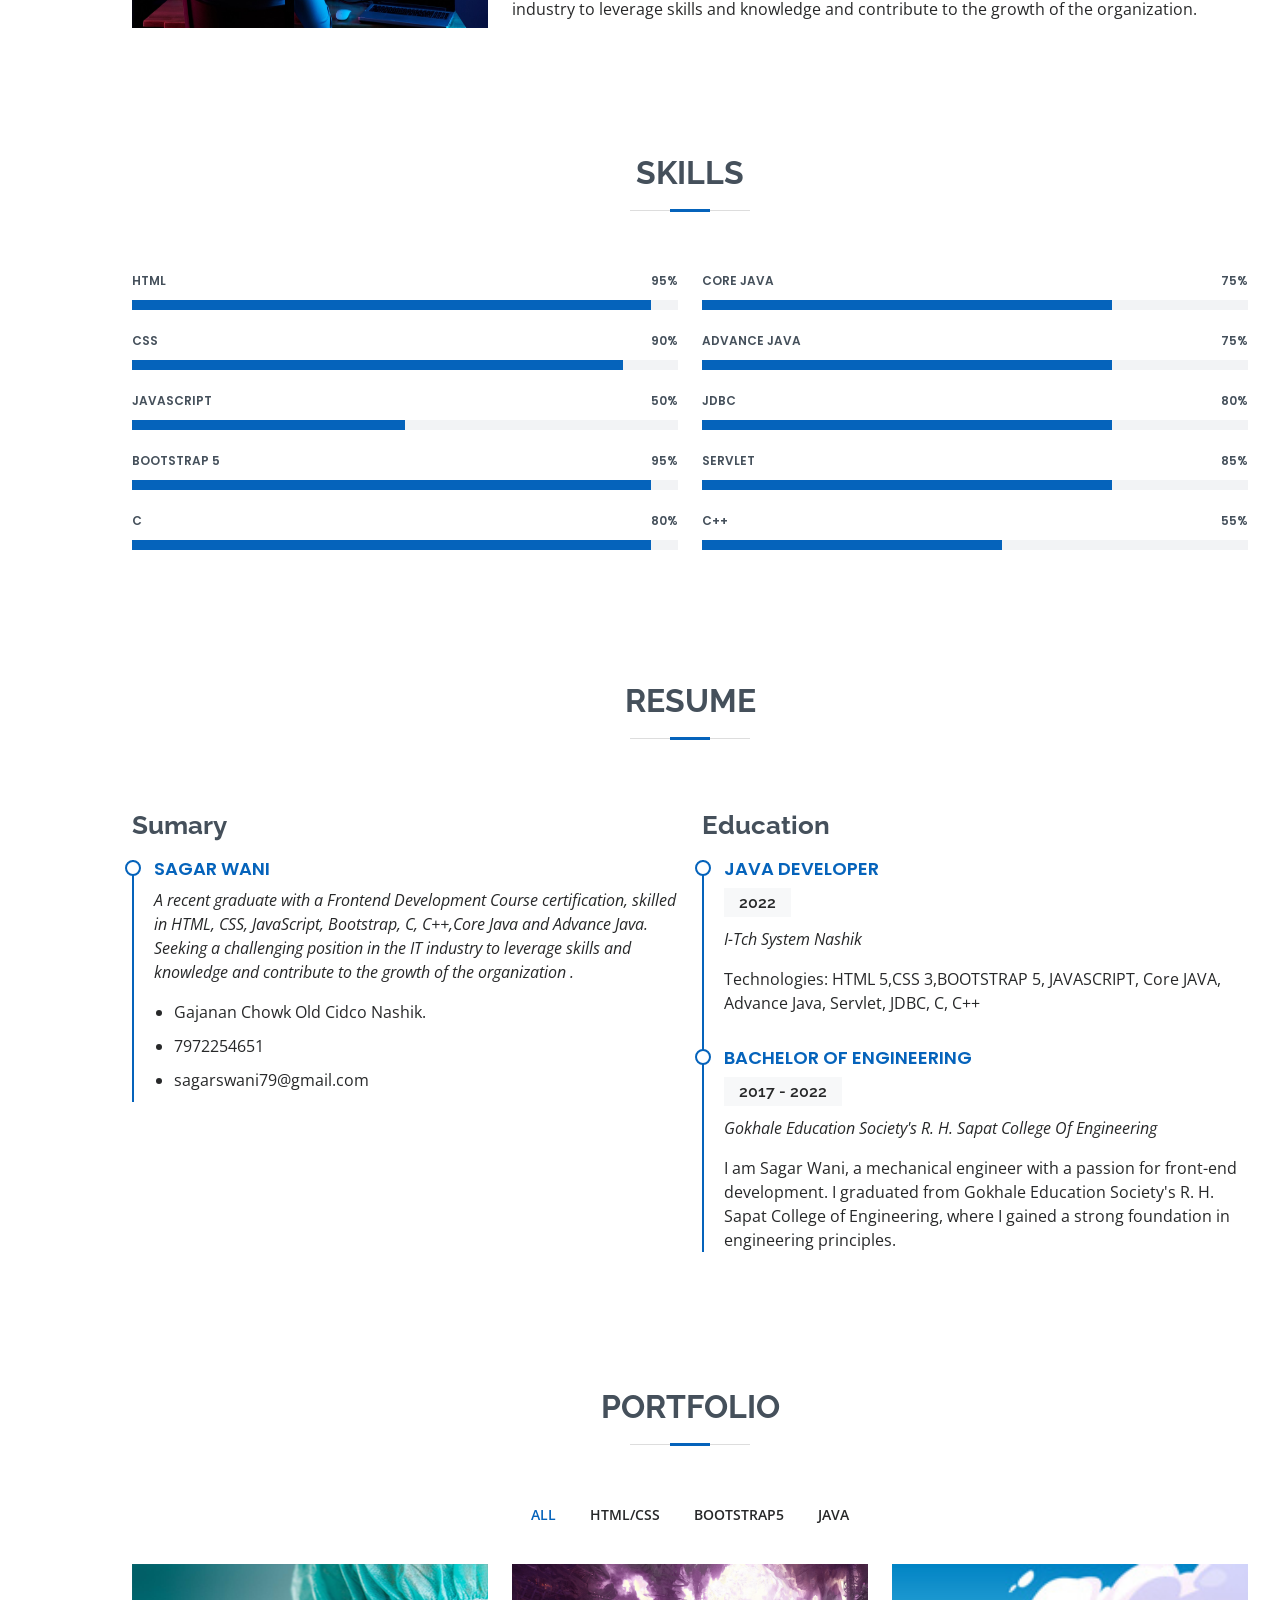
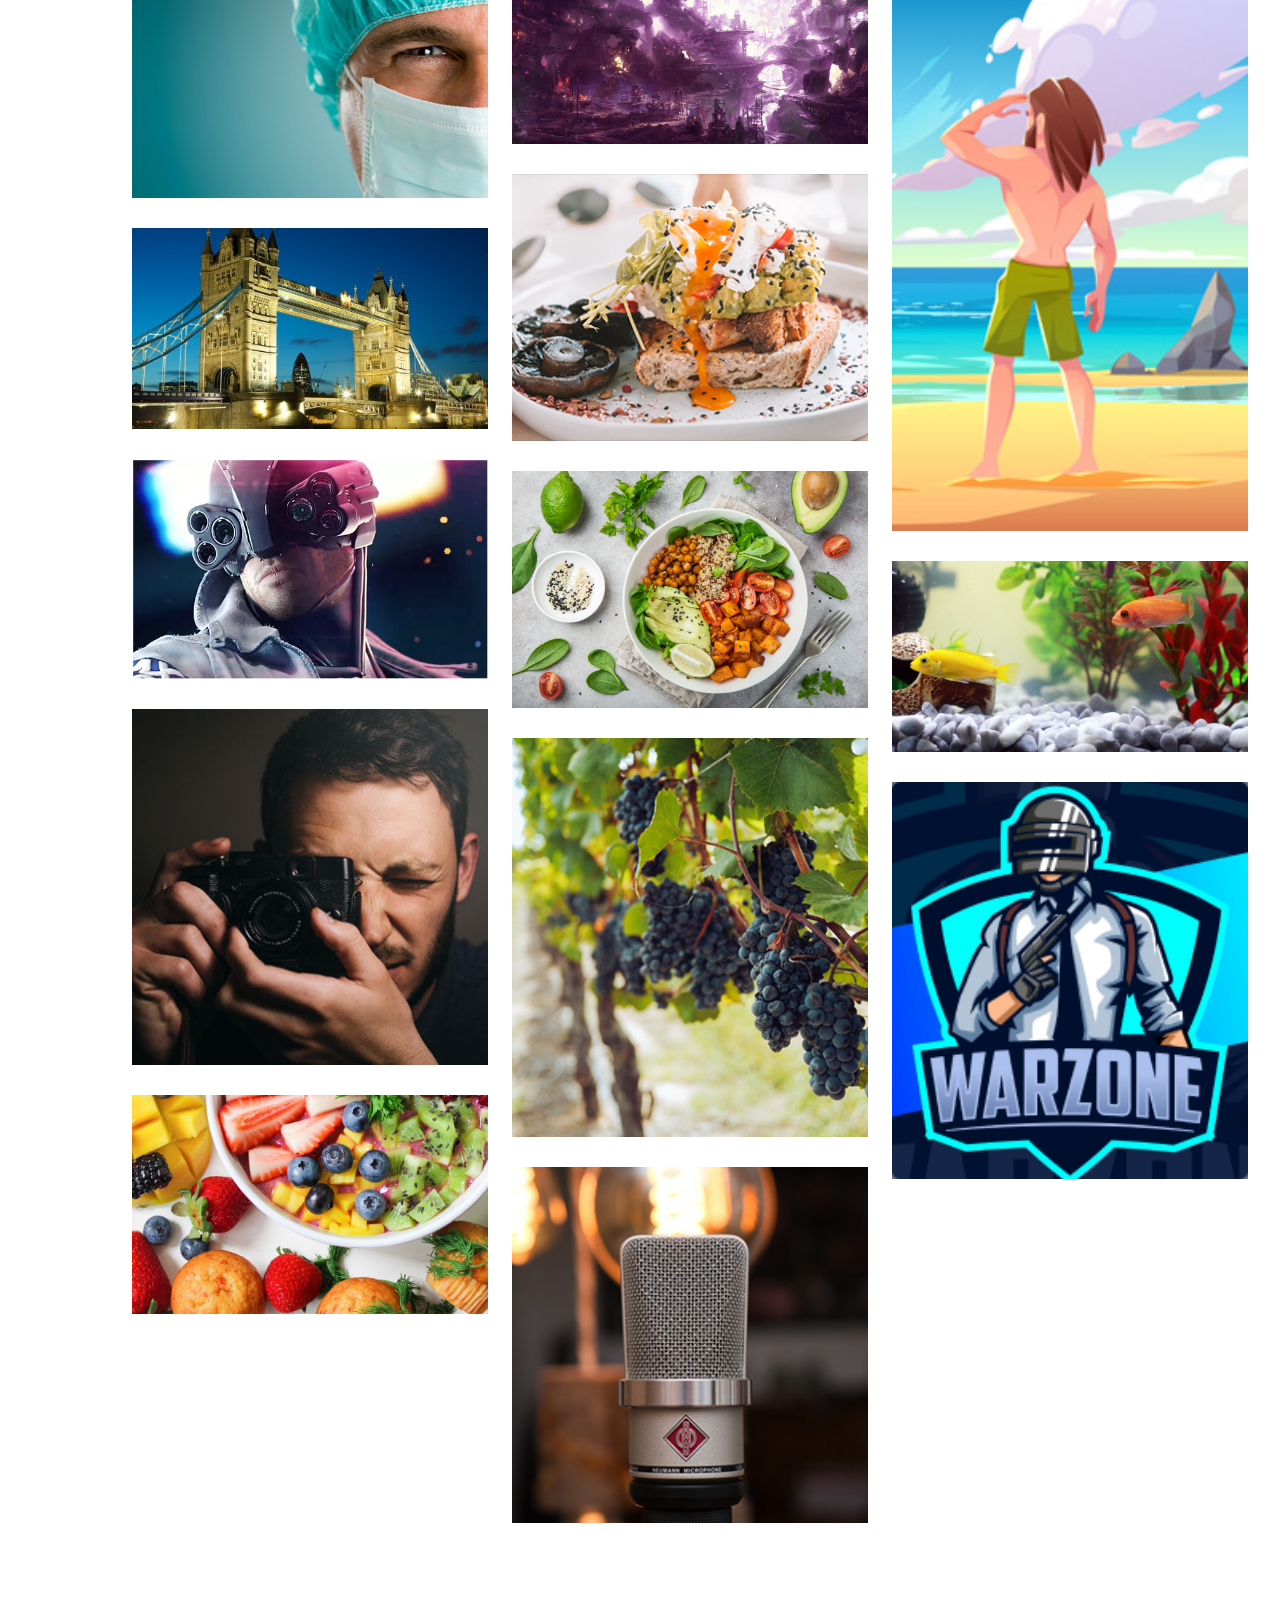
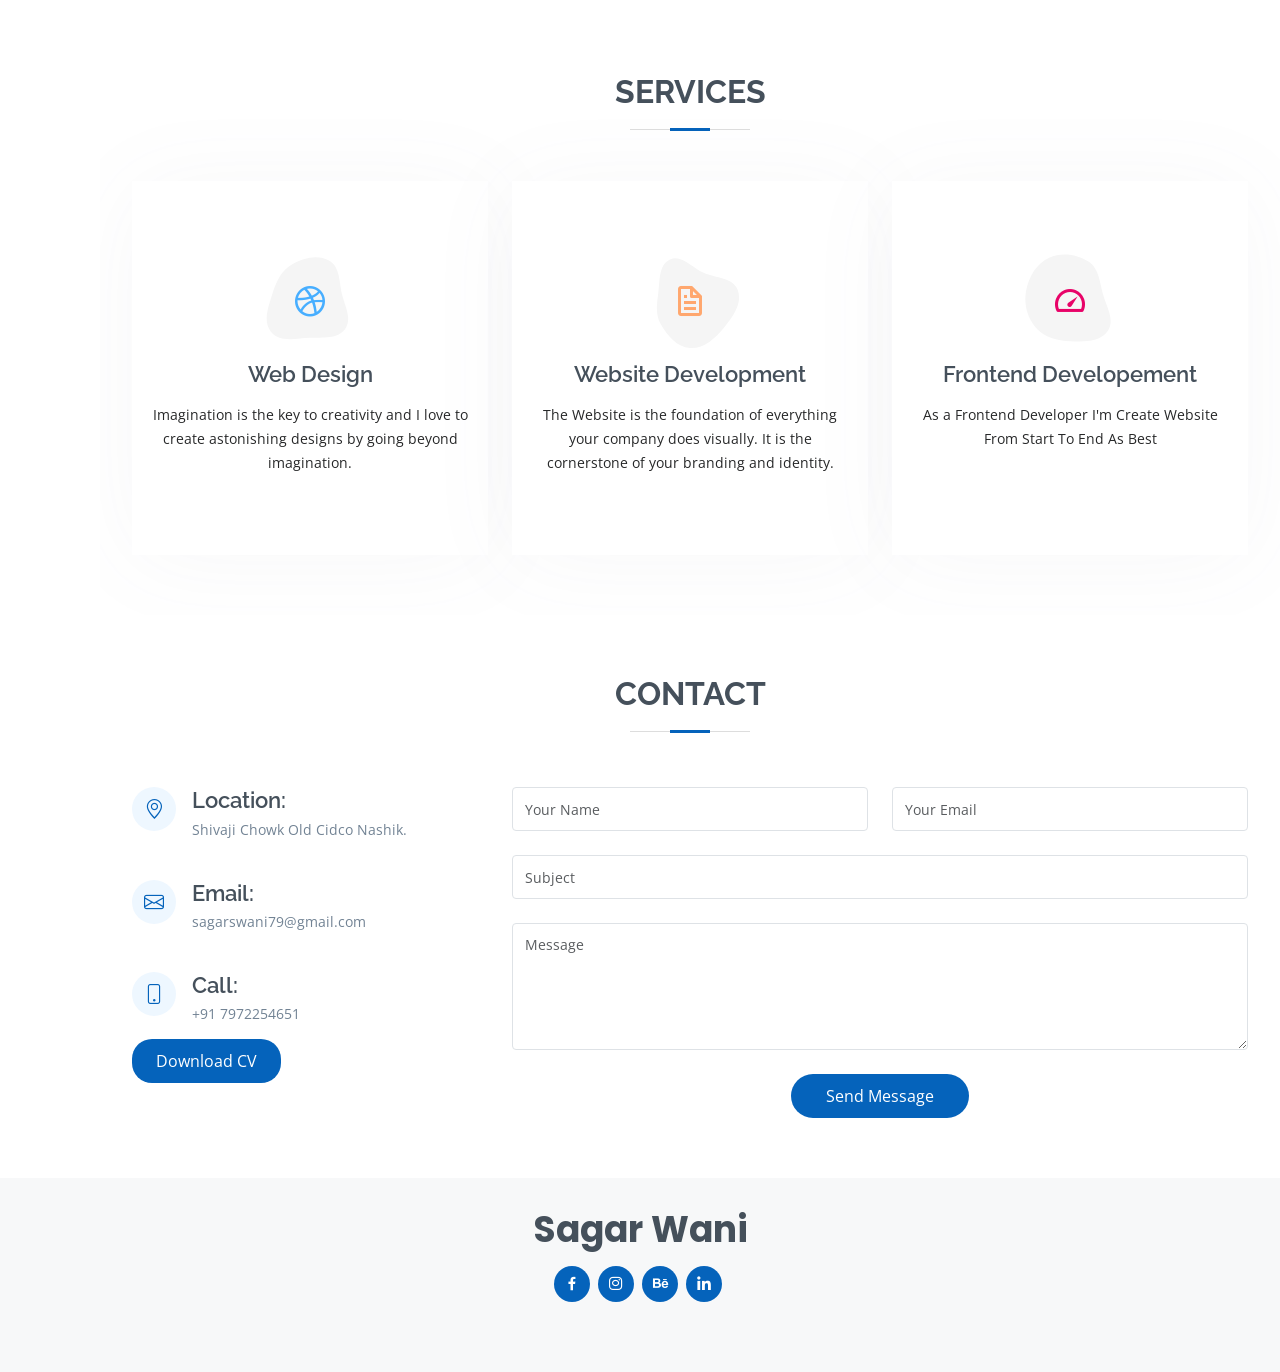
<file: Portfolio/index.html>
<!DOCTYPE html>
<html lang="en">

<head>
  <meta charset="utf-8">
  <meta content="width=device-width, initial-scale=1.0" name="viewport">

  <title>MyResume Bootstrap Template - Index</title>
  <meta content="" name="description">
  <meta content="" name="keywords">

  <!-- Favicons -->
  <link href="assets/img/favicon.png" rel="icon">
  <link href="assets/img/apple-touch-icon.png" rel="apple-touch-icon">

  <!-- Google Fonts -->
  <link
    href="https://fonts.googleapis.com/css?family=Open+Sans:300,300i,400,400i,600,600i,700,700i|Raleway:300,300i,400,400i,500,500i,600,600i,700,700i|Poppins:300,300i,400,400i,500,500i,600,600i,700,700i"
    rel="stylesheet">

  <!-- Vendor CSS Files -->
  <link href="assets/vendor/aos/aos.css" rel="stylesheet">
  <link href="assets/vendor/bootstrap/css/bootstrap.min.css" rel="stylesheet">
  <link href="assets/vendor/bootstrap-icons/bootstrap-icons.css" rel="stylesheet">
  <link href="assets/vendor/boxicons/css/boxicons.min.css" rel="stylesheet">
  <link href="assets/vendor/glightbox/css/glightbox.min.css" rel="stylesheet">
  <link href="assets/vendor/swiper/swiper-bundle.min.css" rel="stylesheet">

  <!-- Template Main CSS File -->
  <link href="assets/css/style.css" rel="stylesheet">

  <!-- =======================================================
  * Template Name: MyResume
  * Updated: May 30 2023 with Bootstrap v5.3.0
  * Template URL: https://bootstrapmade.com/free-html-bootstrap-template-my-resume/
  * Author: BootstrapMade.com
  * License: https://bootstrapmade.com/license/
  ======================================================== -->
</head>

<body>

  <!-- ======= Mobile nav toggle button ======= -->
  <!-- <button type="button" class="mobile-nav-toggle d-xl-none"><i class="bi bi-list mobile-nav-toggle"></i></button> -->
  <i class="bi bi-list mobile-nav-toggle d-lg-none"></i>
  <!-- ======= Header ======= -->
  <header id="header" class="d-flex flex-column justify-content-center">

    <nav id="navbar" class="navbar nav-menu">
      <ul>
        <li><a href="#hero" class="nav-link scrollto active"><i class="bx bx-home"></i> <span>Home</span></a></li>
        <li><a href="#about" class="nav-link scrollto"><i class="bx bx-user"></i> <span>About</span></a></li>
        <li><a href="#resume" class="nav-link scrollto"><i class="bx bx-file-blank"></i> <span>Resume</span></a></li>
        <li><a href="#portfolio" class="nav-link scrollto"><i class="bx bx-book-content"></i> <span>Portfolio</span></a>
        </li>
        <li><a href="#services" class="nav-link scrollto"><i class="bx bx-server"></i> <span>Services</span></a></li>
        <li><a href="#contact" class="nav-link scrollto"><i class="bx bx-envelope"></i> <span>Contact</span></a></li>
      </ul>
    </nav><!-- .nav-menu -->

  </header><!-- End Header -->

  <!-- ======= Hero Section ======= -->
  <section id="hero" class="d-flex flex-column justify-content-center">
    <div class="container" data-aos="zoom-in" data-aos-delay="100">
      <h1>Sagar Wani</h1>
      <p>I'm <span class="typed" data-typed-items="Frontend Developer, Java Developer, Designer"></span></p>
      <div class="social-links">
        <a href="#" class="facebook"><i class="bx bxl-facebook"></i></a>
        <a href="#" class="instagram"><i class="bx bxl-instagram"></i></a>
        <a href="https://www.linkedin.com/in/sagar-wani-9511b8252" target="_blank" class="linkedin"><i
            class="bx bxl-linkedin"></i></a>
        <a href="https://github.com/S-7972254652?tab=overview&from=2022-12-01&to=2022-12-31" target="_blank"
          class="linkedin"><i class="bx bxl-github"></i></a>
      </div>
    </div>
  </section><!-- End Hero -->

  <main id="main">

    <!-- ======= About Section ======= -->
    <section id="about" class="about">
      <div class="container" data-aos="fade-up">

        <div class="section-title">
          <h2>About</h2>
          <p style="text-align: left;line-height: 50px;">I am Sagar Wani, a talented Java Web Developer with a passion
            for creating exceptional user experiences. With a keen eye for design and a deep understanding of modern web
            technologies, I bring static and dynamic designs to life, making them interactive, intuitive, and visually
            appealing. Proficient in HTML, CSS, JavaScript,Bootstrap,Core Java,Advance
            Java,Servlet,JDBC,MYSQL,Spring,Hibernate and various frontend as well as backend frameworks, I deliver
            clean, responsive, and visually appealing websites. Collaborating effectively with designers and backend
            developers.</p>
        </div>

        <div class="row">
          <div class="col-lg-4">
            <img src="assets/img/sd.jpg" style="height: 360px;" class="img-fluid" alt="">
          </div>
          <div class="col-lg-8 pt-4 pt-lg-0 content">
            <h3> JAVA Fullstack Developer.</h3>
            <div class="row">
              <div class="col-lg-6">
                <ul>
                  <li><i class="bi bi-chevron-right"></i> <strong>Birthday:</strong> <span>24 April 1999</span></li>
                  <li><i class="bi bi-chevron-right"></i> <strong>Phone:</strong> <span>+91 7972254651</span></li>
                  <li><i class="bi bi-chevron-right"></i> <strong>City:</strong> <span>Nashik, India</span></li>
                  <li><i class="bi bi-chevron-right"></i> <strong>State:</strong> <span>Maharashtra, India</span></li>
                </ul>
              </div>
              <div class="col-lg-6">
                <ul>
                  <li><i class="bi bi-chevron-right"></i> <strong>Age:</strong> <span>23</span></li>
                  <li><i class="bi bi-chevron-right"></i> <strong>Degree:</strong> <span>Bachelor</span></li>
                  <li><i class="bi bi-chevron-right"></i> <strong>Email:</strong> <span>sagarswani79@gmail.com</span>
                  </li>
                  <li><i class="bi bi-chevron-right"></i> <strong>Freelance:</strong> <span>Available</span></li>
                </ul>
              </div>
            </div>
            <p style="line-height: 50px;text-align: left;">
              A recent graduate with a Java Development Course certification, skilled in HTML, CSS, JavaScript,
              Bootstrap, C, C++,Core Java,Advance Java,JDBC and Servlet. Seeking a challenging position in the IT
              industry to leverage skills and knowledge and contribute to the growth of the organization.


            </p>
          </div>
        </div>

      </div>
    </section><!-- End About Section -->

    <!-- ======= Facts Section ======= -->
    <!-- <section id="facts" class="facts">
      <div class="container" data-aos="fade-up">

        <div class="section-title">
          <h2>Facts</h2>
          <p>Magnam dolores commodi suscipit. Necessitatibus eius consequatur ex aliquid fuga eum quidem. Sit sint consectetur velit. Quisquam quos quisquam cupiditate. Et nemo qui impedit suscipit alias ea. Quia fugiat sit in iste officiis commodi quidem hic quas.</p>
        </div>

        <div class="row">

          <div class="col-lg-3 col-md-6">
            <div class="count-box">
              <i class="bi bi-emoji-smile"></i>
              <span data-purecounter-start="0" data-purecounter-end="232" data-purecounter-duration="1" class="purecounter"></span>
              <p>Happy Clients</p>
            </div>
          </div>

          <div class="col-lg-3 col-md-6 mt-5 mt-md-0">
            <div class="count-box">
              <i class="bi bi-journal-richtext"></i>
              <span data-purecounter-start="0" data-purecounter-end="521" data-purecounter-duration="1" class="purecounter"></span>
              <p>Projects</p>
            </div>
          </div>

          <div class="col-lg-3 col-md-6 mt-5 mt-lg-0">
            <div class="count-box">
              <i class="bi bi-headset"></i>
              <span data-purecounter-start="0" data-purecounter-end="1463" data-purecounter-duration="1" class="purecounter"></span>
              <p>Hours Of Support</p>
            </div>
          </div>

          <div class="col-lg-3 col-md-6 mt-5 mt-lg-0">
            <div class="count-box">
              <i class="bi bi-award"></i>
              <span data-purecounter-start="0" data-purecounter-end="25" data-purecounter-duration="1" class="purecounter"></span>
              <p>Awards</p>
            </div>
          </div>

        </div>

      </div>
    </section>End Facts Section -->

    <!-- ======= Skills Section ======= -->
    <section id="skills" class="skills section-bg">
      <div class="container" data-aos="fade-up">

        <div class="section-title">
          <h2>Skills</h2>

        </div>

        <div class="row skills-content">

          <div class="col-lg-6">

            <div class="progress">
              <span class="skill">HTML <i class="val">95%</i></span>
              <div class="progress-bar-wrap">
                <div class="progress-bar" role="progressbar" aria-valuenow="95" aria-valuemin="0" aria-valuemax="100">
                </div>
              </div>
            </div>

            <div class="progress">
              <span class="skill">CSS <i class="val">90%</i></span>
              <div class="progress-bar-wrap">
                <div class="progress-bar" role="progressbar" aria-valuenow="90" aria-valuemin="0" aria-valuemax="100">
                </div>
              </div>
            </div>

            <div class="progress">
              <span class="skill">JavaScript <i class="val">50%</i></span>
              <div class="progress-bar-wrap">
                <div class="progress-bar" role="progressbar" aria-valuenow="50" aria-valuemin="0" aria-valuemax="100">
                </div>
              </div>
            </div>

            <div class="progress">
              <span class="skill">Bootstrap 5 <i class="val">95%</i></span>
              <div class="progress-bar-wrap">
                <div class="progress-bar" role="progressbar" aria-valuenow="95" aria-valuemin="0" aria-valuemax="100">
                </div>
              </div>
            </div>
            <div class="progress">
              <span class="skill">C<i class="val">80%</i></span>
              <div class="progress-bar-wrap">
                <div class="progress-bar" role="progressbar" aria-valuenow="95" aria-valuemin="0" aria-valuemax="100">
                </div>
              </div>
            </div>
          </div>

          <div class="col-lg-6">

            <div class="progress">
              <span class="skill">Core JAVA <i class="val">75%</i></span>
              <div class="progress-bar-wrap">
                <div class="progress-bar" role="progressbar" aria-valuenow="75" aria-valuemin="0" aria-valuemax="100">
                </div>
              </div>
            </div>
            <div class="progress">
              <span class="skill">Advance JAVA <i class="val">75%</i></span>
              <div class="progress-bar-wrap">
                <div class="progress-bar" role="progressbar" aria-valuenow="75" aria-valuemin="0" aria-valuemax="100">
                </div>
              </div>
            </div>
            <div class="progress">
              <span class="skill">JDBC <i class="val">80%</i></span>
              <div class="progress-bar-wrap">
                <div class="progress-bar" role="progressbar" aria-valuenow="75" aria-valuemin="0" aria-valuemax="100">
                </div>
              </div>
            </div>
            <div class="progress">
              <span class="skill">Servlet <i class="val">85%</i></span>
              <div class="progress-bar-wrap">
                <div class="progress-bar" role="progressbar" aria-valuenow="75" aria-valuemin="0" aria-valuemax="100">
                </div>
              </div>
            </div>


            <div class="progress">
              <span class="skill">C++ <i class="val">55%</i></span>
              <div class="progress-bar-wrap">
                <div class="progress-bar" role="progressbar" aria-valuenow="55" aria-valuemin="0" aria-valuemax="100">
                </div>
              </div>
            </div>

          </div>

        </div>

      </div>
    </section><!-- End Skills Section -->

    <!-- ======= Resume Section ======= -->
    <section id="resume" class="resume">
      <div class="container" data-aos="fade-up">

        <div class="section-title">
          <h2>Resume</h2>
        </div>

        <div class="row">
          <div class="col-lg-6">
            <h3 class="resume-title">Sumary</h3>
            <div class="resume-item pb-0">
              <h4>Sagar Wani</h4>
              <p><em>A recent graduate with a Frontend Development Course certification, skilled in HTML, CSS,
                  JavaScript, Bootstrap, C, C++,Core Java and Advance Java. Seeking a challenging position in the IT
                  industry to leverage skills and knowledge and contribute to the growth of the organization
                  .</em></p>
              <ul>
                <li>Gajanan Chowk Old Cidco Nashik.</li>
                <li>7972254651</li>
                <li>sagarswani79@gmail.com</li>
              </ul>
            </div>


          </div>
          <div class="col-lg-6">
            <h3 class="resume-title">Education</h3>
            <div class="resume-item">
              <h4>Java Developer</h4>
              <h5>2022</h5>
              <p><em>I-Tch System Nashik</em></p>
              <p>Technologies: HTML 5,CSS 3,BOOTSTRAP 5, JAVASCRIPT, Core JAVA, Advance Java, Servlet, JDBC, C, C++</p>
            </div>
            <div class="resume-item">
              <h4>Bachelor of Engineering</h4>
              <h5>2017 - 2022</h5>
              <p><em>Gokhale Education Society's R. H. Sapat College Of Engineering</em></p>
              <p>I am Sagar Wani, a mechanical engineer with a passion for front-end development. I graduated from
                Gokhale Education Society's R. H. Sapat College of Engineering, where I gained a strong foundation in
                engineering principles.</p>
            </div>

          </div>
        </div>
        <!-- <button><a href="Resume_Final_f.pdf">Download Reume</a></button> -->
      </div>
    </section><!-- End Resume Section -->

    <!-- ======= Portfolio Section ======= -->
    <section id="portfolio" class="portfolio section-bg">
      <div class="container" data-aos="fade-up">

        <div class="section-title">
          <h2>Portfolio</h2>
        </div>

        <div class="row">
          <div class="col-lg-12 d-flex justify-content-center" data-aos="fade-up" data-aos-delay="100">
            <ul id="portfolio-flters">
              <li data-filter="*" class="filter-active">All</li>
              <li data-filter=".filter-app">HTML/CSS</li>
              <li data-filter=".filter-card">BOOTSTRAP5</li>
              <li data-filter=".filter-web">JAVA</li>
            </ul>
          </div>
        </div>

        <div class="row portfolio-container" data-aos="fade-up" data-aos-delay="200">

          <div class="col-lg-4 col-md-6 portfolio-item filter-card">
            <div class="portfolio-wrap">
              <img src="assets/img/portfolio/gallery3.png" style="width: 100%;" class="img-fluid" alt="">
              <div class="portfolio-info">
                <h4>Dental Clinic</h4>
                <p>Website</p>
                <div class="portfolio-links">
                  <a href="assets/img/portfolio/portfolio-110.jpg" data-gallery="portfolioGallery"
                    class="portfolio-lightbox" title="App 1"><i class="bx bx-plus"></i></a>
                  <a href="https://s-7972254652.github.io/Dental-Clinic/?#about" class="portfolio-details-lightbox"
                    data-glightbox="type: external" title="Portfolio Details"><i class="bx bx-link"></i></a>
                </div>
              </div>
            </div>
          </div>

          <div class="col-lg-4 col-md-6 portfolio-item filter-app">
            <div class="portfolio-wrap">
              <img src="assets/img/portfolio/game-bg.jpg" class="img-fluid" alt="">
              <div class="portfolio-info">
                <h4>Gaming</h4>
                <p>Web</p>
                <div class="portfolio-links">
                  <a href="assets/img/portfolio/game-bg.jpg" data-gallery="portfolioGallery" class="portfolio-lightbox"
                    title="Web 3"><i class="bx bx-plus"></i></a>
                  <a href="https://s-7972254652.github.io/g-1/" class="portfolio-details-lightbox"
                    data-glightbox="type: external" title="Portfolio Details"><i class="bx bx-link"></i></a>
                </div>
              </div>
            </div>
          </div>


          <div class="col-lg-4 col-md-6 portfolio-item filter-app">
            <div class="portfolio-wrap">
              <img src="assets/img/portfolio/g3.jpg" width=100% class="img-fluid" alt="">
              <div class="portfolio-info">
                <h4>Animated Website</h4>
                <p>Animated</p>
                <div class="portfolio-links">
                  <a href="assets/img/portfolio/game-bg.jpg" data-gallery="portfolioGallery" class="portfolio-lightbox"
                    title="Web 3"><i class="bx bx-plus"></i></a>
                  <a href=" https://s-7972254652.github.io/Animation-Websites/
                  " class="portfolio-details-lightbox" data-glightbox="type: external" title="Portfolio Details"><i
                      class="bx bx-link"></i></a>
                </div>
              </div>
            </div>
          </div>


          <div class="col-lg-4 col-md-6 portfolio-item filter-app">
            <div class="portfolio-wrap">
              <img src="assets/img/portfolio/item2.png" width=100% class="img-fluid" alt="">
              <div class="portfolio-info">
                <h4>Animated Website</h4>
                <p style="font-weight: bolder;color: Red;">Password:123456</p>
                <div class="portfolio-links">
                  <a href="assets/img/portfolio/item2.png" data-gallery="portfolioGallery" class="portfolio-lightbox"
                    title="Web 3"><i class="bx bx-plus"></i></a>
                  <a href=" https://s-7972254652.github.io/Food-Delivery/
                  " class="portfolio-details-lightbox" data-glightbox="type: external" title="Portfolio Details"><i
                      class="bx bx-link"></i></a>
                </div>
              </div>
            </div>
          </div>
          
          <div class="col-lg-4 col-md-6 portfolio-item filter-app">
            <div class="portfolio-wrap">
              <img src="assets/img/portfolio/pr-3-480x271.jpg" width=100% class="img-fluid" alt="">
              <div class="portfolio-info">
                <h4>Animated Website</h4>
                <div class="portfolio-links">
                  <a href="assets/img/portfolio/item2.png" data-gallery="portfolioGallery" class="portfolio-lightbox"
                    title="Web 3"><i class="bx bx-plus"></i></a>
                  <a href=" https://s-7972254652.github.io/Travelling/
                  " class="portfolio-details-lightbox" data-glightbox="type: external" title="Portfolio Details"><i
                      class="bx bx-link"></i></a>
                </div>
              </div>
            </div>
          </div>

          <div class="col-lg-4 col-md-6 portfolio-item filter-app">
            <div class="portfolio-wrap">
              <img src="assets/img/portfolio/CyMan9.jpg" width=100% class="img-fluid" alt="">
              <div class="portfolio-info">
                <h4>Animated Website</h4>
                <div class="portfolio-links">
                  <a href="assets/img/portfolio/CyMan9.jpg" data-gallery="portfolioGallery" class="portfolio-lightbox"
                    title="Web 3"><i class="bx bx-plus"></i></a>
                  <a href=" https://s-7972254652.github.io/Game-Warrior-11/
                  " class="portfolio-details-lightbox" data-glightbox="type: external" title="Portfolio Details"><i
                      class="bx bx-link"></i></a>
                </div>
              </div>
            </div>
          </div>

          <div class="col-lg-4 col-md-6 portfolio-item filter-app">
            <div class="portfolio-wrap">
              <img src="assets/img/portfolio/img-1.png" class="img-fluid" alt="">
              <div class="portfolio-info">
                <h4>Foodies </h4>
                <p>Foodies</p>
                <div class="portfolio-links">
                  <a href="assets/img/portfolio/img-1.png" data-gallery="portfolioGallery" class="portfolio-lightbox"
                    title="App 2"><i class="bx bx-plus"></i></a>
                  <a href="https://s-7972254652.github.io/foodies/" class="portfolio-details-lightbox"
                    data-glightbox="type: external" title="Portfolio Details"><i class="bx bx-link"></i></a>
                </div>
              </div>
            </div>
          </div>

          <div class="col-lg-4 col-md-6 portfolio-item filter-card">
            <div class="portfolio-wrap">
              <img src="assets/img/portfolio/b2.jpg" class="img-fluid" alt="">
              <div class="portfolio-info">
                <h4>Acquerium</h4>
                <p>Web</p>
                <div class="portfolio-links">
                  <a href="assets/img/portfolio/b2.jpg" data-gallery="portfolioGallery" class="portfolio-lightbox"
                    title="Card 2"><i class="bx bx-plus"></i></a>
                  <a href="https://s-7972254652.github.io/Acquerium" class="portfolio-details-lightbox"
                    data-glightbox="type: external" title="Portfolio Details"><i class="bx bx-link"></i></a>
                </div>
              </div>
            </div>
          </div>

          <div class="col-lg-4 col-md-6 portfolio-item filter-card">
            <div class="portfolio-wrap">
              <img src="assets/img/portfolio/team3.jpg" style="width: 100%;" class="img-fluid" alt="">
              <div class="portfolio-info">
                <h4>Photography</h4>
                <p>Web</p>
                <div class="portfolio-links">
                  <a href="assets/img/portfolio/team3.jpg" data-gallery="portfolioGallery" class="portfolio-lightbox"
                    title="Web 2"><i class="bx bx-plus"></i></a>
                  <a href=" https://s-7972254652.github.io/photography/" class="portfolio-details-lightbox"
                    data-glightbox="type: external" title="Portfolio Details"><i class="bx bx-link"></i></a>
                </div>
              </div>
            </div>
          </div>

          <div class="col-lg-4 col-md-6 portfolio-item filter-app">
            <div class="portfolio-wrap">
              <img src="assets/img/portfolio/vineyard.png" class="img-fluid" alt="">
              <div class="portfolio-info">
                <h4>Vineyard</h4>
                <p>Web</p>
                <div class="portfolio-links">
                  <a href="assets/img/portfolio/vineyard.png" data-gallery="portfolioGallery" class="portfolio-lightbox"
                    title="App 3"><i class="bx bx-plus"></i></a>
                  <a href="https://s-7972254652.github.io/Grapes-/" class="portfolio-details-lightbox"
                    data-glightbox="type: external" title="Portfolio Details"><i class="bx bx-link"></i></a>
                </div>
              </div>
            </div>
          </div>

          <div class="col-lg-4 col-md-6 portfolio-item filter-card">
            <div class="portfolio-wrap">
              <img src="assets/img/portfolio/game-img-3.png" style="width: 100%;" class="img-fluid" alt="">
              <div class="portfolio-info">
                <h4>Gaming Tournament</h4>
                <p>Card</p>
                <div class="portfolio-links">
                  <a href="assets/img/portfolio/game-img-3.png" data-gallery="portfolioGallery"
                    class="portfolio-lightbox" title="Card 1"><i class="bx bx-plus"></i></a>
                  <a href=" https://s-7972254652.github.io/g-1/" class="portfolio-details-lightbox"
                    data-glightbox="type: external" title="Portfolio Details"><i class="bx bx-link"></i></a>
                </div>
              </div>
            </div>
          </div>

          <div class="col-lg-4 col-md-6 portfolio-item filter-app">
            <div class="portfolio-wrap">
              <img src="assets/img/portfolio/blog-01.jpg" class="img-fluid" alt="">
              <div class="portfolio-info">
                <h4>Food Blogger</h4>
                <p>Web</p>
                <div class="portfolio-links">
                  <a href="assets/img/portfolio/blog-01.jpg" data-gallery="portfolioGallery" class="portfolio-lightbox"
                    title="Card 3"><i class="bx bx-plus"></i></a>
                  <a href="https://s-7972254652.github.io/Food-Blogger/" class="portfolio-details-lightbox"
                    data-glightbox="type: external" title="Portfolio Details"><i class="bx bx-link"></i></a>
                </div>
              </div>
            </div>
          </div>

          <div class="col-lg-4 col-md-6 portfolio-item filter-app">
            <div class="portfolio-wrap">
              <img src="assets/img/portfolio/mics_img2.jpg" class="img-fluid" alt="">
              <div class="portfolio-info">
                <h4>Mike</h4>
                <p>Web</p>
                <div class="portfolio-links">
                  <a href="assets/img/portfolio/mics_img2.jpg" data-gallery="portfolioGallery"
                    class="portfolio-lightbox" title="Web 3"><i class="bx bx-plus"></i></a>
                  <a href=" https://s-7972254652.github.io/micro/" class="portfolio-details-lightbox"
                    data-glightbox="type: external" title="Portfolio Details"><i class="bx bx-link"></i></a>
                </div>
              </div>
            </div>
          </div>

        </div>

      </div>
    </section><!-- End Portfolio Section -->

    <!-- ======= Services Section ======= -->
    <section id="services" class="services">
      <div class="container" data-aos="fade-up">

        <div class="section-title">
          <h2>Services</h2>
        </div>

        <div class="row">

          <div class="col-lg-4 col-md-6 d-flex align-items-stretch" data-aos="zoom-in" data-aos-delay="100">
            <div class="icon-box iconbox-blue">
              <div class="icon">
                <svg width="100" height="100" viewBox="0 0 600 600" xmlns="http://www.w3.org/2000/svg">
                  <path stroke="none" stroke-width="0" fill="#f5f5f5"
                    d="M300,521.0016835830174C376.1290562159157,517.8887921683347,466.0731472004068,529.7835943286574,510.70327084640275,468.03025145048787C554.3714126377745,407.6079735673963,508.03601936045806,328.9844924480964,491.2728898941984,256.3432110539036C474.5976632858925,184.082847569629,479.9380746630129,96.60480741107993,416.23090153303,58.64404602377083C348.86323505073057,18.502131276798302,261.93793281208167,40.57373210992963,193.5410806939664,78.93577620505333C130.42746243093433,114.334589627462,98.30271207620316,179.96522072025542,76.75703585869454,249.04625023123273C51.97151888228291,328.5150500222984,13.704378332031375,421.85034740162234,66.52175969318436,486.19268352777647C119.04800174914682,550.1803526380478,217.28368757567262,524.383925680826,300,521.0016835830174">
                  </path>
                </svg>
                <i class="bx bxl-dribbble"></i>
              </div>
              <h4><a href="">Web Design</a></h4>
              <p>Imagination is the key to creativity and I love to create astonishing designs by going beyond
                imagination.</p>
            </div>
          </div>

          <div class="col-lg-4 col-md-6 d-flex align-items-stretch mt-4 mt-md-0" data-aos="zoom-in"
            data-aos-delay="200">
            <div class="icon-box iconbox-orange ">
              <div class="icon">
                <svg width="100" height="100" viewBox="0 0 600 600" xmlns="http://www.w3.org/2000/svg">
                  <path stroke="none" stroke-width="0" fill="#f5f5f5"
                    d="M300,582.0697525312426C382.5290701553225,586.8405444964366,449.9789794690241,525.3245884688669,502.5850820975895,461.55621195738473C556.606425686781,396.0723002908107,615.8543463187945,314.28637112970534,586.6730223649479,234.56875336149918C558.9533121215079,158.8439757836574,454.9685369536778,164.00468322053177,381.49747125262974,130.76875717737553C312.15926192815925,99.40240125094834,248.97055460311594,18.661163978235184,179.8680185752513,50.54337015887873C110.5421016452524,82.52863877960104,119.82277516462835,180.83849132639028,109.12597500060166,256.43424936330496C100.08760227029461,320.3096726198365,92.17705696193138,384.0621239912766,124.79988738764834,439.7174275375508C164.83382741302287,508.01625554203684,220.96474134820875,577.5009287672846,300,582.0697525312426">
                  </path>
                </svg>
                <i class="bx bx-file"></i>
              </div>
              <h4><a href="">Website Development</a></h4>
              <p>The Website is the foundation of everything your company does visually. It is the cornerstone of your
                branding and identity.</p>
            </div>
          </div>

          <div class="col-lg-4 col-md-6 d-flex align-items-stretch mt-4 mt-lg-0" data-aos="zoom-in"
            data-aos-delay="300">
            <div class="icon-box iconbox-pink">
              <div class="icon">
                <svg width="100" height="100" viewBox="0 0 600 600" xmlns="http://www.w3.org/2000/svg">
                  <path stroke="none" stroke-width="0" fill="#f5f5f5"
                    d="M300,541.5067337569781C382.14930387511276,545.0595476570109,479.8736841581634,548.3450877840088,526.4010558755058,480.5488172755941C571.5218469581645,414.80211281144784,517.5187510058486,332.0715597781072,496.52539010469104,255.14436215662573C477.37192572678356,184.95920475031193,473.57363656557914,105.61284051026155,413.0603344069578,65.22779650032875C343.27470386102294,18.654635553484475,251.2091493199835,5.337323636656869,175.0934190732945,40.62881213300186C97.87086631185822,76.43348514350839,51.98124368387456,156.15599469081315,36.44837278890362,239.84606092416172C21.716077023791087,319.22268207091537,43.775223500013084,401.1760424656574,96.891909868211,461.97329694683043C147.22146801428983,519.5804099606455,223.5754009179313,538.201503339737,300,541.5067337569781">
                  </path>
                </svg>
                <i class="bx bx-tachometer"></i>
              </div>
              <h4><a href="">Frontend Developement</a></h4>
              <p>As a Frontend Developer I'm Create Website From Start To End As Best</p>
            </div>
          </div>
        </div>
      </div>
    </section><!-- End Services Section -->

    <!-- ======= Contact Section ======= -->
    <section id="contact" class="contact">
      <div class="container" data-aos="fade-up">

        <div class="section-title">
          <h2>Contact</h2>
        </div>

        <div class="row mt-1">

          <div class="col-lg-4">
            <div class="info">
              <div class="address">
               <a href="https://www.google.com/maps/place/Sant+Gajanan+Maharaj+Mandir/@19.9764313,73.7719467,246m/data=!3m1!1e3!4m9!1m2!2m1!1sgajanan+chowk+old+cidco+nashik+near+jai+bhavani+kirana!3m5!1s0x3bddeb156060a6df:0x1ecdf32427ecc0be!8m2!3d19.976671!4d73.772865!16s%2Fg%2F11b6x9jk7s?entry=ttu"><i class="bi bi-geo-alt"></i></a> 
                <h4>Location:</h4>
                <p>Shivaji Chowk Old Cidco Nashik.</p>
              </div>

              <div class="email">
                <a href="https://mail.google.com/mail/u/0/?to=sagarswani79@gmail.com&su=SUBJECT&body=BODY&fs=1&tf=cm"><i class="bi bi-envelope"></i></a> 
                 <h4>Email:</h4>
                 <p>sagarswani79@gmail.com</p>
               </div>

              <div class="phone">
                <i class="bi bi-phone"></i>
                <h4>Call:</h4>
                <p>+91 7972254651</p>
              </div>
              <button style="padding: 10px 24px;margin-top:15px;border-radius: 20px;background-color: #0563bb;text-decoration: none;border: none"><a style="color: white" href="java.pdf" download>Download CV</a></button>

            </div>

          </div>

          <div class="col-lg-8 mt-5 mt-lg-0">

            <form action="forms/contact" name="submit-to-google-sheet" method="post" role="form" class="php-email-form">
              <div class="row">
                <div class="col-md-6 form-group">
                  <input type="text" name="name" class="form-control" id="name" placeholder="Your Name" required>
                </div>
                <div class="col-md-6 form-group mt-3 mt-md-0">
                  <input type="email" class="form-control" name="email" id="email" placeholder="Your Email" required>
                </div>
              </div>
              <div class="form-group mt-3">
                <input type="text" class="form-control" name="subject" id="subject" placeholder="Subject" required>
              </div>
              <div class="form-group mt-3">
                <textarea class="form-control" name="message" rows="5" placeholder="Message" required></textarea>
              </div>
              <div class="my-3">
                <!-- <div class="error-message"></div> -->
                <div class="sent-message">Your message has been sent. Thank you!</div>
              </div>
              <div class="text-center"><button type="submit">Send Message</button></div>
            </form>

          </div>

        </div>

      </div>
    </section><!-- End Contact Section -->

  </main><!-- End #main -->

  <!-- ======= Footer ======= -->
  <footer id="footer">
    <div class="container">
      <h3>Sagar Wani</h3>
      <div class="social-links">
        <a href="#" class="facebook"><i class="bx bxl-facebook"></i></a>
        <a href="#" class="instagram"><i class="bx bxl-instagram"></i></a>
        <a href="#" class="google"><i class="bx bxl-behance"></i></a>
        <a href="#" class="linkedin"><i class="bx bxl-linkedin"></i></a>
      </div>

      <div class="credits">
        <!-- All the links in the footer should remain intact. -->
        <!-- You can delete the links only if you purchased the pro version. -->
        <!-- Licensing information: [license-url] -->
        <!-- Purchase the pro version with working PHP/AJAX contact form: https://bootstrapmade.com/free-html-bootstrap-template-my-resume/ -->
      </div>
    </div>
  </footer><!-- End Footer -->

  <div id="preloader"></div>
  <a href="#" class="back-to-top d-flex align-items-center justify-content-center"><i
      class="bi bi-arrow-up-short"></i></a>

  <!-- Vendor JS Files -->
  <script src="assets/vendor/purecounter/purecounter_vanilla.js"></script>
  <script src="assets/vendor/aos/aos.js"></script>
  <script src="assets/vendor/bootstrap/js/bootstrap.bundle.min.js"></script>
  <script src="assets/vendor/glightbox/js/glightbox.min.js"></script>
  <script src="assets/vendor/isotope-layout/isotope.pkgd.min.js"></script>
  <script src="assets/vendor/swiper/swiper-bundle.min.js"></script>
  <script src="assets/vendor/typed.js/typed.umd.js"></script>
  <script src="assets/vendor/waypoints/noframework.waypoints.js"></script>
  <script src="assets/vendor/php-email-form/validate.js"></script>

  <!-- Template Main JS File -->
  <script src="assets/js/main.js"></script>
  <script>
    const scriptURL = 'https://script.google.com/macros/s/AKfycbyCwfHOVNej7-TmlslYhxuV_LPKU7L4kVNR6Np9Pc-PvJCkVDibHrChYITPdEvR8QsVgQ/exec'
    const form = document.forms['submit-to-google-sheet']
  
    form.addEventListener('submit', e => {
      e.preventDefault()
      fetch(scriptURL, { method: 'POST', body: new FormData(form)})
        .then(response => console.log('Success!', response))
        .catch(error => console.error('Error!', error.message))
    })
  </script>
</body>

</html>
</file>
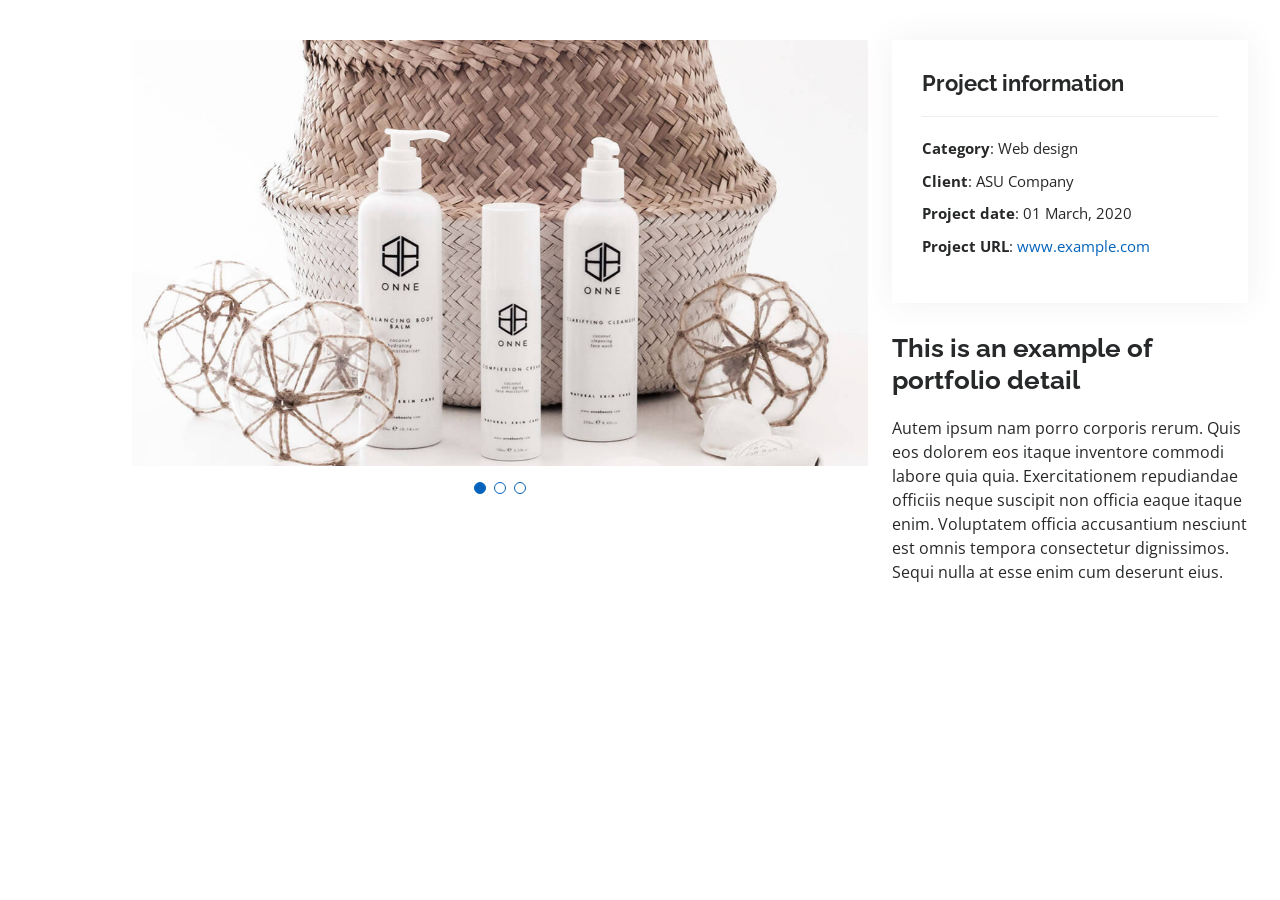
<file: portfolio-details.html>
<!DOCTYPE html>
<html lang="en">

<head>
  <meta charset="utf-8">
  <meta content="width=device-width, initial-scale=1.0" name="viewport">

  <title>Portfolio Details - Personal Bootstrap Template</title>
  <meta content="" name="description">
  <meta content="" name="keywords">

  <!-- Favicons -->
  <link href="assets/img/favicon.png" rel="icon">
  <link href="assets/img/apple-touch-icon.png" rel="apple-touch-icon">

  <!-- Google Fonts -->
  <link href="https://fonts.googleapis.com/css?family=Open+Sans:300,300i,400,400i,600,600i,700,700i|Raleway:300,300i,400,400i,500,500i,600,600i,700,700i|Poppins:300,300i,400,400i,500,500i,600,600i,700,700i" rel="stylesheet">

  <!-- Vendor CSS Files -->
  <link href="assets/vendor/aos/aos.css" rel="stylesheet">
  <link href="assets/vendor/bootstrap/css/bootstrap.min.css" rel="stylesheet">
  <link href="assets/vendor/bootstrap-icons/bootstrap-icons.css" rel="stylesheet">
  <link href="assets/vendor/boxicons/css/boxicons.min.css" rel="stylesheet">
  <link href="assets/vendor/glightbox/css/glightbox.min.css" rel="stylesheet">
  <link href="assets/vendor/swiper/swiper-bundle.min.css" rel="stylesheet">

  <!-- Template Main CSS File -->
  <link href="assets/css/style.css" rel="stylesheet">

  <!-- =======================================================
  * Template Name: MyResume
  * Updated: May 30 2023 with Bootstrap v5.3.0
  * Template URL: https://bootstrapmade.com/free-html-bootstrap-template-my-resume/
  * Author: BootstrapMade.com
  * License: https://bootstrapmade.com/license/
  ======================================================== -->
</head>

<body>

  <main id="main">

    <!-- ======= Portfolio Details Section ======= -->
    <section id="portfolio-details" class="portfolio-details">
      <div class="container">

        <div class="row gy-4">

          <div class="col-lg-8">
            <div class="portfolio-details-slider swiper">
              <div class="swiper-wrapper align-items-center">

                <div class="swiper-slide">
                  <img src="assets/img/portfolio/portfolio-details-1.jpg" alt="">
                </div>

                <div class="swiper-slide">
                  <img src="assets/img/portfolio/portfolio-details-2.jpg" alt="">
                </div>

                <div class="swiper-slide">
                  <img src="assets/img/portfolio/portfolio-details-3.jpg" alt="">
                </div>

              </div>
              <div class="swiper-pagination"></div>
            </div>
          </div>

          <div class="col-lg-4">
            <div class="portfolio-info">
              <h3>Project information</h3>
              <ul>
                <li><strong>Category</strong>: Web design</li>
                <li><strong>Client</strong>: ASU Company</li>
                <li><strong>Project date</strong>: 01 March, 2020</li>
                <li><strong>Project URL</strong>: <a href="#">www.example.com</a></li>
              </ul>
            </div>
            <div class="portfolio-description">
              <h2>This is an example of portfolio detail</h2>
              <p>
                Autem ipsum nam porro corporis rerum. Quis eos dolorem eos itaque inventore commodi labore quia quia. Exercitationem repudiandae officiis neque suscipit non officia eaque itaque enim. Voluptatem officia accusantium nesciunt est omnis tempora consectetur dignissimos. Sequi nulla at esse enim cum deserunt eius.
              </p>
            </div>
          </div>

        </div>

      </div>
    </section><!-- End Portfolio Details Section -->

  </main><!-- End #main -->

  <div id="preloader"></div>
  <a href="#" class="back-to-top d-flex align-items-center justify-content-center"><i class="bi bi-arrow-up-short"></i></a>

  <!-- Vendor JS Files -->
  <script src="assets/vendor/purecounter/purecounter_vanilla.js"></script>
  <script src="assets/vendor/aos/aos.js"></script>
  <script src="assets/vendor/bootstrap/js/bootstrap.bundle.min.js"></script>
  <script src="assets/vendor/glightbox/js/glightbox.min.js"></script>
  <script src="assets/vendor/isotope-layout/isotope.pkgd.min.js"></script>
  <script src="assets/vendor/swiper/swiper-bundle.min.js"></script>
  <script src="assets/vendor/typed.js/typed.umd.js"></script>
  <script src="assets/vendor/waypoints/noframework.waypoints.js"></script>
  <script src="assets/vendor/php-email-form/validate.js"></script>

  <!-- Template Main JS File -->
  <script src="assets/js/main.js"></script>

</body>

</html>
</file>
<file: assets/css/style.css>
/**
* Template Name: MyResume
* Updated: May 30 2023 with Bootstrap v5.3.0
* Template URL: https://bootstrapmade.com/free-html-bootstrap-template-my-resume/
* Author: BootstrapMade.com
* License: https://bootstrapmade.com/license/
*/

/*--------------------------------------------------------------
# General
--------------------------------------------------------------*/
body {
  font-family: "Open Sans", sans-serif;
  color: #272829;
}

a {
  color: #0563bb;
  text-decoration: none;
}

a:hover {
  color: #067ded;
  text-decoration: none;
}

h1,
h2,
h3,
h4,
h5,
h6 {
  font-family: "Raleway", sans-serif;
}

/*--------------------------------------------------------------
# Back to top button
--------------------------------------------------------------*/
.back-to-top {
  position: fixed;
  visibility: hidden;
  opacity: 0;
  right: 15px;
  bottom: 15px;
  z-index: 996;
  background: #0563bb;
  width: 40px;
  height: 40px;
  border-radius: 50px;
  transition: all 0.4s;
}

.back-to-top i {
  font-size: 28px;
  color: #fff;
  line-height: 0;
}

.back-to-top:hover {
  background: #0678e3;
  color: #fff;
}

.back-to-top.active {
  visibility: visible;
  opacity: 1;
}

/*--------------------------------------------------------------
# Preloader
--------------------------------------------------------------*/
#preloader {
  position: fixed;
  top: 0;
  left: 0;
  right: 0;
  bottom: 0;
  z-index: 9999;
  overflow: hidden;
  background: #fff;
}

#preloader:before {
  content: "";
  position: fixed;
  top: calc(50% - 30px);
  left: calc(50% - 30px);
  border: 6px solid #0563bb;
  border-top-color: #fff;
  border-bottom-color: #fff;
  border-radius: 50%;
  width: 60px;
  height: 60px;
  animation: animate-preloader 1s linear infinite;
}

@keyframes animate-preloader {
  0% {
    transform: rotate(0deg);
  }

  100% {
    transform: rotate(360deg);
  }
}

/*--------------------------------------------------------------
# Disable aos animation delay on mobile devices
--------------------------------------------------------------*/
@media screen and (max-width: 768px) {
  [data-aos-delay] {
    transition-delay: 0 !important;
  }
}

/*--------------------------------------------------------------
# Header
--------------------------------------------------------------*/
#header {
  position: fixed;
  top: 0;
  left: 0;
  bottom: 0;
  z-index: 9997;
  transition: all 0.5s;
  padding: 15px;
  overflow-y: auto;
}

@media (max-width: 991px) {
  #header {
    width: 300px;
    background: #fff;
    border-right: 1px solid #e6e9ec;
    left: -300px;
  }
}

@media (min-width: 991px) {
  #main {
    margin-left: 100px;
  }
}

/*--------------------------------------------------------------
# Navigation Menu
--------------------------------------------------------------*/
/**
* Desktop Navigation 
*/
.nav-menu {
  padding: 0;
  display: block;
}

.nav-menu * {
  margin: 0;
  padding: 0;
  list-style: none;
}

.nav-menu>ul>li {
  position: relative;
  white-space: nowrap;
}

.nav-menu a,
.nav-menu a:focus {
  display: flex;
  align-items: center;
  color: #45505b;
  padding: 10px 18px;
  margin-bottom: 8px;
  transition: 0.3s;
  font-size: 15px;
  border-radius: 50px;
  background: #f2f3f5;
  height: 56px;
  width: 100%;
  overflow: hidden;
  transition: 0.3s;
}

.nav-menu a i,
.nav-menu a:focus i {
  font-size: 20px;
}

.nav-menu a span,
.nav-menu a:focus span {
  padding: 0 5px 0 7px;
  color: #45505b;
}

@media (min-width: 992px) {

  .nav-menu a,
  .nav-menu a:focus {
    width: 56px;
  }

  .nav-menu a span,
  .nav-menu a:focus span {
    display: none;
    color: #fff;
  }
}

.nav-menu a:hover,
.nav-menu .active,
.nav-menu .active:focus,
.nav-menu li:hover>a {
  color: #fff;
  background: #0563bb;
}

.nav-menu a:hover span,
.nav-menu .active span,
.nav-menu .active:focus span,
.nav-menu li:hover>a span {
  color: #fff;
}

.nav-menu a:hover,
.nav-menu li:hover>a {
  width: 100%;
  color: #fff;
}

.nav-menu a:hover span,
.nav-menu li:hover>a span {
  display: block;
}

/**
* Mobile Navigation 
*/
.mobile-nav-toggle {
  position: fixed;
  right: 10px;
  top: 10px;
  z-index: 9998;
  border: 0;
  background: none;
  font-size: 28px;
  transition: all 0.4s;
  outline: none !important;
  line-height: 0;
  cursor: pointer;
  border-radius: 50px;
  padding: 5px;
}

.mobile-nav-toggle i {
  color: #45505b;
}

.mobile-nav-active {
  overflow: hidden;
}

.mobile-nav-active #header {
  left: 0;
}

.mobile-nav-active .mobile-nav-toggle {
  color: #fff;
  background-color: #0563bb;
}

/*--------------------------------------------------------------
# Hero Section
--------------------------------------------------------------*/
#hero {
  width: 100%;
  height: 100vh;
  background: url("../img/bg.jpg") top right no-repeat;
  background-size: cover;
  position: relative;
}

@media (min-width: 992px) {
  #hero {
    padding-left: 160px;
  }
}

#hero:before {
  content: "";
  background: rgba(255, 255, 255, 0.8);
  position: absolute;
  bottom: 0;
  top: 0;
  left: 0;
  right: 0;
}

#hero h1 {
  margin: 0;
  font-size: 64px;
  font-weight: 700;
  line-height: 56px;
  color: #45505b;
}

#hero p {
  color: #45505b;
  margin: 15px 0 0 0;
  font-size: 26px;
  font-family: "Poppins", sans-serif;
}

#hero p span {
  color: #0563bb;
  letter-spacing: 1px;
}

#hero .social-links {
  margin-top: 30px;
}

#hero .social-links a {
  font-size: 24px;
  display: inline-block;
  color: #45505b;
  line-height: 1;
  margin-right: 20px;
  transition: 0.3s;
}

#hero .social-links a:hover {
  color: #0563bb;
}

@media (max-width: 992px) {
  #hero {
    text-align: center;
  }

  #hero h1 {
    font-size: 32px;
    line-height: 36px;
  }

  #hero p {
    margin-top: 10px;
    font-size: 20px;
    line-height: 24px;
  }
}

/*--------------------------------------------------------------
# Sections General
--------------------------------------------------------------*/
section {
  padding: 60px 0;
  overflow: hidden;
}

.section-title {
  text-align: center;
  padding-bottom: 30px;
}

.section-title h2 {
  font-size: 32px;
  font-weight: bold;
  text-transform: uppercase;
  margin-bottom: 20px;
  padding-bottom: 20px;
  position: relative;
  color: #45505b;
}

.section-title h2::before {
  content: "";
  position: absolute;
  display: block;
  width: 120px;
  height: 1px;
  background: #ddd;
  bottom: 1px;
  left: calc(50% - 60px);
}

.section-title h2::after {
  content: "";
  position: absolute;
  display: block;
  width: 40px;
  height: 3px;
  background: #0563bb;
  bottom: 0;
  left: calc(50% - 20px);
}

.section-title p {
  margin-bottom: 0;
}

/*--------------------------------------------------------------
# About
--------------------------------------------------------------*/
.about .content h3 {
  font-weight: 700;
  font-size: 26px;
  color: #728394;
}

.about .content ul {
  list-style: none;
  padding: 0;
}

.about .content ul li {
  margin-bottom: 20px;
  display: flex;
  align-items: center;
}

.about .content ul strong {
  margin-right: 10px;
}

.about .content ul i {
  font-size: 16px;
  margin-right: 5px;
  color: #0563bb;
  line-height: 0;
}

.about .content p:last-child {
  margin-bottom: 0;
}

/*--------------------------------------------------------------
# Facts
--------------------------------------------------------------*/
.facts .count-box {
  padding: 30px 30px 25px 30px;
  margin-top: 30px;
  width: 100%;
  position: relative;
  text-align: center;
  background: #fff;
}

.facts .count-box i {
  position: absolute;
  top: -25px;
  left: 50%;
  transform: translateX(-50%);
  font-size: 24px;
  background: #0563bb;
  color: #fff;
  border-radius: 50px;
  display: inline-flex;
  align-items: center;
  justify-content: center;
  width: 48px;
  height: 48px;
}

.facts .count-box span {
  font-size: 36px;
  display: block;
  font-weight: 600;
  color: #011426;
}

.facts .count-box p {
  padding: 0;
  margin: 0;
  font-family: "Raleway", sans-serif;
  font-size: 14px;
}

/*--------------------------------------------------------------
# Akills
--------------------------------------------------------------*/
.skills .progress {
  height: 60px;
  display: block;
  background: none;
  border-radius: 0;
}

.skills .progress .skill {
  padding: 10px 0;
  margin: 0;
  text-transform: uppercase;
  display: block;
  font-weight: 600;
  font-family: "Poppins", sans-serif;
  color: #45505b;
}

.skills .progress .skill .val {
  float: right;
  font-style: normal;
}

.skills .progress-bar-wrap {
  background: #f2f3f5;
}

.skills .progress-bar {
  width: 1px;
  height: 10px;
  transition: 0.9s;
  background-color: #0563bb;
}

/*--------------------------------------------------------------
# Resume
--------------------------------------------------------------*/
.resume .resume-title {
  font-size: 26px;
  font-weight: 700;
  margin-top: 20px;
  margin-bottom: 20px;
  color: #45505b;
}

.resume .resume-item {
  padding: 0 0 20px 20px;
  margin-top: -2px;
  border-left: 2px solid #0563bb;
  position: relative;
}

.resume .resume-item h4 {
  line-height: 18px;
  font-size: 18px;
  font-weight: 600;
  text-transform: uppercase;
  font-family: "Poppins", sans-serif;
  color: #0563bb;
  margin-bottom: 10px;
}

.resume .resume-item h5 {
  font-size: 16px;
  background: #f7f8f9;
  padding: 5px 15px;
  display: inline-block;
  font-weight: 600;
  margin-bottom: 10px;
}

.resume .resume-item ul {
  padding-left: 20px;
}

.resume .resume-item ul li {
  padding-bottom: 10px;
}

.resume .resume-item:last-child {
  padding-bottom: 0;
}

.resume .resume-item::before {
  content: "";
  position: absolute;
  width: 16px;
  height: 16px;
  border-radius: 50px;
  left: -9px;
  top: 0;
  background: #fff;
  border: 2px solid #0563bb;
}


/*--------------------------------------------------------------
# Portfolio
--------------------------------------------------------------*/
.portfolio .portfolio-item {
  margin-bottom: 30px;
}

.portfolio #portfolio-flters {
  padding: 0;
  margin: 0 auto 25px auto;
  list-style: none;
  text-align: center;
  background: #fff;
  border-radius: 50px;
  padding: 2px 15px;
}

.portfolio #portfolio-flters li {
  cursor: pointer;
  display: inline-block;
  padding: 10px 15px;
  font-size: 14px;
  font-weight: 600;
  line-height: 1;
  text-transform: uppercase;
  color: #272829;
  margin-bottom: 5px;
  transition: all 0.3s ease-in-out;
}

.portfolio #portfolio-flters li:hover,
.portfolio #portfolio-flters li.filter-active {
  color: #0563bb;
}

.portfolio #portfolio-flters li:last-child {
  margin-right: 0;
}

.portfolio .portfolio-wrap {
  transition: 0.3s;
  position: relative;
  overflow: hidden;
  z-index: 1;
  background: rgba(69, 80, 91, 0.8);
}

.portfolio .portfolio-wrap::before {
  content: "";
  background: rgba(255, 255, 255, 0.7);
  position: absolute;
  left: 30px;
  right: 30px;
  top: 30px;
  bottom: 30px;
  transition: all ease-in-out 0.3s;
  z-index: 2;
  opacity: 0;
}

.portfolio .portfolio-wrap .portfolio-info {
  opacity: 0;
  position: absolute;
  top: 0;
  left: 0;
  right: 0;
  bottom: 0;
  text-align: center;
  z-index: 3;
  transition: all ease-in-out 0.3s;
  display: flex;
  flex-direction: column;
  justify-content: center;
  align-items: center;
}

.portfolio .portfolio-wrap .portfolio-info::before {
  display: block;
  content: "";
  width: 48px;
  height: 48px;
  position: absolute;
  top: 35px;
  left: 35px;
  border-top: 3px solid #d7dce1;
  border-left: 3px solid #d7dce1;
  transition: all 0.5s ease 0s;
  z-index: 9994;
}

.portfolio .portfolio-wrap .portfolio-info::after {
  display: block;
  content: "";
  width: 48px;
  height: 48px;
  position: absolute;
  bottom: 35px;
  right: 35px;
  border-bottom: 3px solid #d7dce1;
  border-right: 3px solid #d7dce1;
  transition: all 0.5s ease 0s;
  z-index: 9994;
}

.portfolio .portfolio-wrap .portfolio-info h4 {
  font-size: 20px;
  color: #45505b;
  font-weight: 600;
}

.portfolio .portfolio-wrap .portfolio-info p {
  color: #45505b;
  font-size: 14px;
  text-transform: uppercase;
  padding: 0;
  margin: 0;
}

.portfolio .portfolio-wrap .portfolio-links {
  text-align: center;
  z-index: 4;
}

.portfolio .portfolio-wrap .portfolio-links a {
  color: #45505b;
  margin: 0 2px;
  font-size: 28px;
  display: inline-block;
  transition: 0.3s;
}

.portfolio .portfolio-wrap .portfolio-links a:hover {
  color: #148af9;
}

.portfolio .portfolio-wrap:hover::before {
  top: 0;
  left: 0;
  right: 0;
  bottom: 0;
  opacity: 1;
}

.portfolio .portfolio-wrap:hover .portfolio-info {
  opacity: 1;
}

.portfolio .portfolio-wrap:hover .portfolio-info::before {
  top: 15px;
  left: 15px;
}

.portfolio .portfolio-wrap:hover .portfolio-info::after {
  bottom: 15px;
  right: 15px;
}

/*--------------------------------------------------------------
# Portfolio Details
--------------------------------------------------------------*/
.portfolio-details {
  padding-top: 40px;
}

.portfolio-details .portfolio-details-slider img {
  width: 100%;
}

.portfolio-details .portfolio-details-slider .swiper-pagination {
  margin-top: 20px;
  position: relative;
}

.portfolio-details .portfolio-details-slider .swiper-pagination .swiper-pagination-bullet {
  width: 12px;
  height: 12px;
  background-color: #fff;
  opacity: 1;
  border: 1px solid #0563bb;
}

.portfolio-details .portfolio-details-slider .swiper-pagination .swiper-pagination-bullet-active {
  background-color: #0563bb;
}

.portfolio-details .portfolio-info {
  padding: 30px;
  box-shadow: 0px 0 30px rgba(69, 80, 91, 0.08);
}

.portfolio-details .portfolio-info h3 {
  font-size: 22px;
  font-weight: 700;
  margin-bottom: 20px;
  padding-bottom: 20px;
  border-bottom: 1px solid #eee;
}

.portfolio-details .portfolio-info ul {
  list-style: none;
  padding: 0;
  font-size: 15px;
}

.portfolio-details .portfolio-info ul li+li {
  margin-top: 10px;
}

.portfolio-details .portfolio-description {
  padding-top: 30px;
}

.portfolio-details .portfolio-description h2 {
  font-size: 26px;
  font-weight: 700;
  margin-bottom: 20px;
}

.portfolio-details .portfolio-description p {
  padding: 0;
}

/*--------------------------------------------------------------
# Services
--------------------------------------------------------------*/
.services .icon-box {
  text-align: center;
  padding: 70px 20px 80px 20px;
  transition: all ease-in-out 0.3s;
  background: #fff;
  box-shadow: 0px 5px 90px 0px rgba(110, 123, 131, 0.05);
}

.services .icon-box .icon {
  margin: 0 auto;
  width: 100px;
  height: 100px;
  display: flex;
  align-items: center;
  justify-content: center;
  transition: ease-in-out 0.3s;
  position: relative;
}

.services .icon-box .icon i {
  font-size: 36px;
  transition: 0.5s;
  position: relative;
}

.services .icon-box .icon svg {
  position: absolute;
  top: 0;
  left: 0;
}

.services .icon-box .icon svg path {
  transition: 0.5s;
  fill: #f5f5f5;
}

.services .icon-box h4 {
  font-weight: 600;
  margin: 10px 0 15px 0;
  font-size: 22px;
}

.services .icon-box h4 a {
  color: #45505b;
  transition: ease-in-out 0.3s;
}

.services .icon-box p {
  line-height: 24px;
  font-size: 14px;
  margin-bottom: 0;
}

.services .icon-box:hover {
  border-color: #fff;
  box-shadow: 0px 0 35px 0 rgba(0, 0, 0, 0.08);
}

.services .iconbox-blue i {
  color: #47aeff;
}

.services .iconbox-blue:hover .icon i {
  color: #fff;
}

.services .iconbox-blue:hover .icon path {
  fill: #47aeff;
}

.services .iconbox-orange i {
  color: #ffa76e;
}

.services .iconbox-orange:hover .icon i {
  color: #fff;
}

.services .iconbox-orange:hover .icon path {
  fill: #ffa76e;
}

.services .iconbox-pink i {
  color: #e80368;
}

.services .iconbox-pink:hover .icon i {
  color: #fff;
}

.services .iconbox-pink:hover .icon path {
  fill: #e80368;
}

.services .iconbox-yellow i {
  color: #ffbb2c;
}

.services .iconbox-yellow:hover .icon i {
  color: #fff;
}

.services .iconbox-yellow:hover .icon path {
  fill: #ffbb2c;
}

.services .iconbox-red i {
  color: #ff5828;
}

.services .iconbox-red:hover .icon i {
  color: #fff;
}

.services .iconbox-red:hover .icon path {
  fill: #ff5828;
}

.services .iconbox-teal i {
  color: #11dbcf;
}

.services .iconbox-teal:hover .icon i {
  color: #fff;
}

.services .iconbox-teal:hover .icon path {
  fill: #11dbcf;
}

/*--------------------------------------------------------------
# Testimonials
--------------------------------------------------------------*/
.testimonials .section-header {
  margin-bottom: 40px;
}

.testimonials .testimonials-carousel,
.testimonials .testimonials-slider {
  overflow: hidden;
}

.testimonials .testimonial-item {
  text-align: center;
}

.testimonials .testimonial-item .testimonial-img {
  width: 120px;
  border-radius: 50%;
  border: 4px solid #fff;
  margin: 0 auto;
}

.testimonials .testimonial-item h3 {
  font-size: 20px;
  font-weight: bold;
  margin: 10px 0 5px 0;
  color: #111;
}

.testimonials .testimonial-item h4 {
  font-size: 14px;
  color: #999;
  margin: 0 0 15px 0;
}

.testimonials .testimonial-item .quote-icon-left,
.testimonials .testimonial-item .quote-icon-right {
  color: #90c8fc;
  font-size: 26px;
}

.testimonials .testimonial-item .quote-icon-left {
  display: inline-block;
  left: -5px;
  position: relative;
}

.testimonials .testimonial-item .quote-icon-right {
  display: inline-block;
  right: -5px;
  position: relative;
  top: 10px;
}

.testimonials .testimonial-item p {
  font-style: italic;
  margin: 0 auto 15px auto;
}

.testimonials .swiper-pagination {
  margin-top: 20px;
  position: relative;
}

.testimonials .swiper-pagination .swiper-pagination-bullet {
  width: 12px;
  height: 12px;
  background-color: #fff;
  opacity: 1;
  border: 1px solid #0563bb;
}

.testimonials .swiper-pagination .swiper-pagination-bullet-active {
  background-color: #0563bb;
}

@media (min-width: 992px) {
  .testimonials .testimonial-item p {
    width: 80%;
  }
}

/*--------------------------------------------------------------
# Contact
--------------------------------------------------------------*/
.contact .info {
  width: 100%;
  background: #fff;
}

.contact .info i {
  font-size: 20px;
  color: #0563bb;
  float: left;
  width: 44px;
  height: 44px;
  background: #eef7ff;
  display: flex;
  justify-content: center;
  align-items: center;
  border-radius: 50px;
  transition: all 0.3s ease-in-out;
}

.contact .info h4 {
  padding: 0 0 0 60px;
  font-size: 22px;
  font-weight: 600;
  margin-bottom: 5px;
  color: #45505b;
}

.contact .info p {
  padding: 0 0 0 60px;
  margin-bottom: 0;
  font-size: 14px;
  color: #728394;
}

.contact .info .email,
.contact .info .phone {
  margin-top: 40px;
}

.contact .info .email:hover i,
.contact .info .address:hover i,
.contact .info .phone:hover i {
  background: #0563bb;
  color: #fff;
}

.contact .php-email-form {
  width: 100%;
  background: #fff;
}

.contact .php-email-form .form-group {
  padding-bottom: 8px;
}

.contact .php-email-form .error-message {
  display: none;
  color: #fff;
  background: #ed3c0d;
  text-align: left;
  padding: 15px;
  font-weight: 600;
}

.contact .php-email-form .error-message br+br {
  margin-top: 25px;
}

.contact .php-email-form .sent-message {
  display: none;
  color: #fff;
  background: #18d26e;
  text-align: center;
  padding: 15px;
  font-weight: 600;
}

.contact .php-email-form .loading {
  display: none;
  background: #fff;
  text-align: center;
  padding: 15px;
}

.contact .php-email-form .loading:before {
  content: "";
  display: inline-block;
  border-radius: 50%;
  width: 24px;
  height: 24px;
  margin: 0 10px -6px 0;
  border: 3px solid #18d26e;
  border-top-color: #eee;
  animation: animate-loading 1s linear infinite;
}

.contact .php-email-form input,
.contact .php-email-form textarea {
  border-radius: 4px;
  box-shadow: none;
  font-size: 14px;
}

.contact .php-email-form input {
  height: 44px;
}

.contact .php-email-form textarea {
  padding: 10px 12px;
}

.contact .php-email-form button[type=submit] {
  background: #0563bb;
  border: 0;
  padding: 10px 35px;
  color: #fff;
  transition: 0.4s;
  border-radius: 50px;
}

.contact .php-email-form button[type=submit]:hover {
  background: #0678e3;
}

@keyframes animate-loading {
  0% {
    transform: rotate(0deg);
  }

  100% {
    transform: rotate(360deg);
  }
}

/*--------------------------------------------------------------
# Footer
--------------------------------------------------------------*/
#footer {
  background: #f7f8f9;
  color: #45505b;
  font-size: 14px;
  text-align: center;
  padding: 30px 0;
}

#footer h3 {
  font-size: 36px;
  font-weight: 700;
  position: relative;
  font-family: "Poppins", sans-serif;
  padding: 0;
  margin: 0 0 15px 0;
}

#footer p {
  font-size: 15;
  font-style: italic;
  padding: 0;
  margin: 0 0 40px 0;
}

#footer .social-links {
  margin: 0 0 40px 0;
}

#footer .social-links a {
  font-size: 18px;
  display: inline-block;
  background: #0563bb;
  color: #fff;
  line-height: 1;
  padding: 8px 0;
  margin-right: 4px;
  border-radius: 50%;
  text-align: center;
  width: 36px;
  height: 36px;
  transition: 0.3s;
}

#footer .social-links a:hover {
  background: #0678e3;
  color: #fff;
  text-decoration: none;
}

#footer .copyright {
  margin: 0 0 5px 0;
}

#footer .credits {
  font-size: 13px;
}
</file>
<file: Portfolio/assets/css/style.css>
/**
* Template Name: MyResume
* Updated: May 30 2023 with Bootstrap v5.3.0
* Template URL: https://bootstrapmade.com/free-html-bootstrap-template-my-resume/
* Author: BootstrapMade.com
* License: https://bootstrapmade.com/license/
*/

/*--------------------------------------------------------------
# General
--------------------------------------------------------------*/
body {
  font-family: "Open Sans", sans-serif;
  color: #272829;
}

a {
  color: #0563bb;
  text-decoration: none;
}

a:hover {
  color: #067ded;
  text-decoration: none;
}

h1,
h2,
h3,
h4,
h5,
h6 {
  font-family: "Raleway", sans-serif;
}

/*--------------------------------------------------------------
# Back to top button
--------------------------------------------------------------*/
.back-to-top {
  position: fixed;
  visibility: hidden;
  opacity: 0;
  right: 15px;
  bottom: 15px;
  z-index: 996;
  background: #0563bb;
  width: 40px;
  height: 40px;
  border-radius: 50px;
  transition: all 0.4s;
}

.back-to-top i {
  font-size: 28px;
  color: #fff;
  line-height: 0;
}

.back-to-top:hover {
  background: #0678e3;
  color: #fff;
}

.back-to-top.active {
  visibility: visible;
  opacity: 1;
}

/*--------------------------------------------------------------
# Preloader
--------------------------------------------------------------*/
#preloader {
  position: fixed;
  top: 0;
  left: 0;
  right: 0;
  bottom: 0;
  z-index: 9999;
  overflow: hidden;
  background: #fff;
}

#preloader:before {
  content: "";
  position: fixed;
  top: calc(50% - 30px);
  left: calc(50% - 30px);
  border: 6px solid #0563bb;
  border-top-color: #fff;
  border-bottom-color: #fff;
  border-radius: 50%;
  width: 60px;
  height: 60px;
  animation: animate-preloader 1s linear infinite;
}

@keyframes animate-preloader {
  0% {
    transform: rotate(0deg);
  }

  100% {
    transform: rotate(360deg);
  }
}

/*--------------------------------------------------------------
# Disable aos animation delay on mobile devices
--------------------------------------------------------------*/
@media screen and (max-width: 768px) {
  [data-aos-delay] {
    transition-delay: 0 !important;
  }
}

/*--------------------------------------------------------------
# Header
--------------------------------------------------------------*/
#header {
  position: fixed;
  top: 0;
  left: 0;
  bottom: 0;
  z-index: 9997;
  transition: all 0.5s;
  padding: 15px;
  overflow-y: auto;
}

@media (max-width: 991px) {
  #header {
    width: 300px;
    background: #fff;
    border-right: 1px solid #e6e9ec;
    left: -300px;
  }
}

@media (min-width: 991px) {
  #main {
    margin-left: 100px;
  }
}

/*--------------------------------------------------------------
# Navigation Menu
--------------------------------------------------------------*/
/**
* Desktop Navigation 
*/
.nav-menu {
  padding: 0;
  display: block;
}

.nav-menu * {
  margin: 0;
  padding: 0;
  list-style: none;
}

.nav-menu>ul>li {
  position: relative;
  white-space: nowrap;
}

.nav-menu a,
.nav-menu a:focus {
  display: flex;
  align-items: center;
  color: #45505b;
  padding: 10px 18px;
  margin-bottom: 8px;
  transition: 0.3s;
  font-size: 15px;
  border-radius: 50px;
  background: #f2f3f5;
  height: 56px;
  width: 100%;
  overflow: hidden;
  transition: 0.3s;
}

.nav-menu a i,
.nav-menu a:focus i {
  font-size: 20px;
}

.nav-menu a span,
.nav-menu a:focus span {
  padding: 0 5px 0 7px;
  color: #45505b;
}

@media (min-width: 992px) {

  .nav-menu a,
  .nav-menu a:focus {
    width: 56px;
  }

  .nav-menu a span,
  .nav-menu a:focus span {
    display: none;
    color: #fff;
  }
}

.nav-menu a:hover,
.nav-menu .active,
.nav-menu .active:focus,
.nav-menu li:hover>a {
  color: #fff;
  background: #0563bb;
}

.nav-menu a:hover span,
.nav-menu .active span,
.nav-menu .active:focus span,
.nav-menu li:hover>a span {
  color: #fff;
}

.nav-menu a:hover,
.nav-menu li:hover>a {
  width: 100%;
  color: #fff;
}

.nav-menu a:hover span,
.nav-menu li:hover>a span {
  display: block;
}

/**
* Mobile Navigation 
*/
.mobile-nav-toggle {
  position: fixed;
  right: 10px;
  top: 10px;
  z-index: 9998;
  border: 0;
  background: none;
  font-size: 28px;
  transition: all 0.4s;
  outline: none !important;
  line-height: 0;
  cursor: pointer;
  border-radius: 50px;
  padding: 5px;
}

.mobile-nav-toggle i {
  color: #45505b;
}

.mobile-nav-active {
  overflow: hidden;
}

.mobile-nav-active #header {
  left: 0;
}

.mobile-nav-active .mobile-nav-toggle {
  color: #fff;
  background-color: #0563bb;
}

/*--------------------------------------------------------------
# Hero Section
--------------------------------------------------------------*/
#hero {
  width: 100%;
  height: 100vh;
  background: url("../img/bg.jpg") top right no-repeat;
  background-size: cover;
  position: relative;
}

@media (min-width: 992px) {
  #hero {
    padding-left: 160px;
  }
}

#hero:before {
  content: "";
  background: rgba(255, 255, 255, 0.8);
  position: absolute;
  bottom: 0;
  top: 0;
  left: 0;
  right: 0;
}

#hero h1 {
  margin: 0;
  font-size: 64px;
  font-weight: 700;
  line-height: 56px;
  color: #45505b;
}

#hero p {
  color: #45505b;
  margin: 15px 0 0 0;
  font-size: 26px;
  font-family: "Poppins", sans-serif;
}

#hero p span {
  color: #0563bb;
  letter-spacing: 1px;
}

#hero .social-links {
  margin-top: 30px;
}

#hero .social-links a {
  font-size: 24px;
  display: inline-block;
  color: #45505b;
  line-height: 1;
  margin-right: 20px;
  transition: 0.3s;
}

#hero .social-links a:hover {
  color: #0563bb;
}

@media (max-width: 992px) {
  #hero {
    text-align: center;
  }

  #hero h1 {
    font-size: 32px;
    line-height: 36px;
  }

  #hero p {
    margin-top: 10px;
    font-size: 20px;
    line-height: 24px;
  }
}

/*--------------------------------------------------------------
# Sections General
--------------------------------------------------------------*/
section {
  padding: 60px 0;
  overflow: hidden;
}

.section-title {
  text-align: center;
  padding-bottom: 30px;
}

.section-title h2 {
  font-size: 32px;
  font-weight: bold;
  text-transform: uppercase;
  margin-bottom: 20px;
  padding-bottom: 20px;
  position: relative;
  color: #45505b;
}

.section-title h2::before {
  content: "";
  position: absolute;
  display: block;
  width: 120px;
  height: 1px;
  background: #ddd;
  bottom: 1px;
  left: calc(50% - 60px);
}

.section-title h2::after {
  content: "";
  position: absolute;
  display: block;
  width: 40px;
  height: 3px;
  background: #0563bb;
  bottom: 0;
  left: calc(50% - 20px);
}

.section-title p {
  margin-bottom: 0;
}

/*--------------------------------------------------------------
# About
--------------------------------------------------------------*/
.about .content h3 {
  font-weight: 700;
  font-size: 26px;
  color: #728394;
}

.about .content ul {
  list-style: none;
  padding: 0;
}

.about .content ul li {
  margin-bottom: 20px;
  display: flex;
  align-items: center;
}

.about .content ul strong {
  margin-right: 10px;
}

.about .content ul i {
  font-size: 16px;
  margin-right: 5px;
  color: #0563bb;
  line-height: 0;
}

.about .content p:last-child {
  margin-bottom: 0;
}

/*--------------------------------------------------------------
# Facts
--------------------------------------------------------------*/
.facts .count-box {
  padding: 30px 30px 25px 30px;
  margin-top: 30px;
  width: 100%;
  position: relative;
  text-align: center;
  background: #fff;
}

.facts .count-box i {
  position: absolute;
  top: -25px;
  left: 50%;
  transform: translateX(-50%);
  font-size: 24px;
  background: #0563bb;
  color: #fff;
  border-radius: 50px;
  display: inline-flex;
  align-items: center;
  justify-content: center;
  width: 48px;
  height: 48px;
}

.facts .count-box span {
  font-size: 36px;
  display: block;
  font-weight: 600;
  color: #011426;
}

.facts .count-box p {
  padding: 0;
  margin: 0;
  font-family: "Raleway", sans-serif;
  font-size: 14px;
}

/*--------------------------------------------------------------
# Akills
--------------------------------------------------------------*/
.skills .progress {
  height: 60px;
  display: block;
  background: none;
  border-radius: 0;
}

.skills .progress .skill {
  padding: 10px 0;
  margin: 0;
  text-transform: uppercase;
  display: block;
  font-weight: 600;
  font-family: "Poppins", sans-serif;
  color: #45505b;
}

.skills .progress .skill .val {
  float: right;
  font-style: normal;
}

.skills .progress-bar-wrap {
  background: #f2f3f5;
}

.skills .progress-bar {
  width: 1px;
  height: 10px;
  transition: 0.9s;
  background-color: #0563bb;
}

/*--------------------------------------------------------------
# Resume
--------------------------------------------------------------*/
.resume .resume-title {
  font-size: 26px;
  font-weight: 700;
  margin-top: 20px;
  margin-bottom: 20px;
  color: #45505b;
}

.resume .resume-item {
  padding: 0 0 20px 20px;
  margin-top: -2px;
  border-left: 2px solid #0563bb;
  position: relative;
}

.resume .resume-item h4 {
  line-height: 18px;
  font-size: 18px;
  font-weight: 600;
  text-transform: uppercase;
  font-family: "Poppins", sans-serif;
  color: #0563bb;
  margin-bottom: 10px;
}

.resume .resume-item h5 {
  font-size: 16px;
  background: #f7f8f9;
  padding: 5px 15px;
  display: inline-block;
  font-weight: 600;
  margin-bottom: 10px;
}

.resume .resume-item ul {
  padding-left: 20px;
}

.resume .resume-item ul li {
  padding-bottom: 10px;
}

.resume .resume-item:last-child {
  padding-bottom: 0;
}

.resume .resume-item::before {
  content: "";
  position: absolute;
  width: 16px;
  height: 16px;
  border-radius: 50px;
  left: -9px;
  top: 0;
  background: #fff;
  border: 2px solid #0563bb;
}


/*--------------------------------------------------------------
# Portfolio
--------------------------------------------------------------*/
.portfolio .portfolio-item {
  margin-bottom: 30px;
}

.portfolio #portfolio-flters {
  padding: 0;
  margin: 0 auto 25px auto;
  list-style: none;
  text-align: center;
  background: #fff;
  border-radius: 50px;
  padding: 2px 15px;
}

.portfolio #portfolio-flters li {
  cursor: pointer;
  display: inline-block;
  padding: 10px 15px;
  font-size: 14px;
  font-weight: 600;
  line-height: 1;
  text-transform: uppercase;
  color: #272829;
  margin-bottom: 5px;
  transition: all 0.3s ease-in-out;
}

.portfolio #portfolio-flters li:hover,
.portfolio #portfolio-flters li.filter-active {
  color: #0563bb;
}

.portfolio #portfolio-flters li:last-child {
  margin-right: 0;
}

.portfolio .portfolio-wrap {
  transition: 0.3s;
  position: relative;
  overflow: hidden;
  z-index: 1;
  background: rgba(69, 80, 91, 0.8);
}

.portfolio .portfolio-wrap::before {
  content: "";
  background: rgba(255, 255, 255, 0.7);
  position: absolute;
  left: 30px;
  right: 30px;
  top: 30px;
  bottom: 30px;
  transition: all ease-in-out 0.3s;
  z-index: 2;
  opacity: 0;
}

.portfolio .portfolio-wrap .portfolio-info {
  opacity: 0;
  position: absolute;
  top: 0;
  left: 0;
  right: 0;
  bottom: 0;
  text-align: center;
  z-index: 3;
  transition: all ease-in-out 0.3s;
  display: flex;
  flex-direction: column;
  justify-content: center;
  align-items: center;
}

.portfolio .portfolio-wrap .portfolio-info::before {
  display: block;
  content: "";
  width: 48px;
  height: 48px;
  position: absolute;
  top: 35px;
  left: 35px;
  border-top: 3px solid #d7dce1;
  border-left: 3px solid #d7dce1;
  transition: all 0.5s ease 0s;
  z-index: 9994;
}

.portfolio .portfolio-wrap .portfolio-info::after {
  display: block;
  content: "";
  width: 48px;
  height: 48px;
  position: absolute;
  bottom: 35px;
  right: 35px;
  border-bottom: 3px solid #d7dce1;
  border-right: 3px solid #d7dce1;
  transition: all 0.5s ease 0s;
  z-index: 9994;
}

.portfolio .portfolio-wrap .portfolio-info h4 {
  font-size: 20px;
  color: #45505b;
  font-weight: 600;
}

.portfolio .portfolio-wrap .portfolio-info p {
  color: #45505b;
  font-size: 14px;
  text-transform: uppercase;
  padding: 0;
  margin: 0;
}

.portfolio .portfolio-wrap .portfolio-links {
  text-align: center;
  z-index: 4;
}

.portfolio .portfolio-wrap .portfolio-links a {
  color: #45505b;
  margin: 0 2px;
  font-size: 28px;
  display: inline-block;
  transition: 0.3s;
}

.portfolio .portfolio-wrap .portfolio-links a:hover {
  color: #148af9;
}

.portfolio .portfolio-wrap:hover::before {
  top: 0;
  left: 0;
  right: 0;
  bottom: 0;
  opacity: 1;
}

.portfolio .portfolio-wrap:hover .portfolio-info {
  opacity: 1;
}

.portfolio .portfolio-wrap:hover .portfolio-info::before {
  top: 15px;
  left: 15px;
}

.portfolio .portfolio-wrap:hover .portfolio-info::after {
  bottom: 15px;
  right: 15px;
}

/*--------------------------------------------------------------
# Portfolio Details
--------------------------------------------------------------*/
.portfolio-details {
  padding-top: 40px;
}

.portfolio-details .portfolio-details-slider img {
  width: 100%;
}

.portfolio-details .portfolio-details-slider .swiper-pagination {
  margin-top: 20px;
  position: relative;
}

.portfolio-details .portfolio-details-slider .swiper-pagination .swiper-pagination-bullet {
  width: 12px;
  height: 12px;
  background-color: #fff;
  opacity: 1;
  border: 1px solid #0563bb;
}

.portfolio-details .portfolio-details-slider .swiper-pagination .swiper-pagination-bullet-active {
  background-color: #0563bb;
}

.portfolio-details .portfolio-info {
  padding: 30px;
  box-shadow: 0px 0 30px rgba(69, 80, 91, 0.08);
}

.portfolio-details .portfolio-info h3 {
  font-size: 22px;
  font-weight: 700;
  margin-bottom: 20px;
  padding-bottom: 20px;
  border-bottom: 1px solid #eee;
}

.portfolio-details .portfolio-info ul {
  list-style: none;
  padding: 0;
  font-size: 15px;
}

.portfolio-details .portfolio-info ul li+li {
  margin-top: 10px;
}

.portfolio-details .portfolio-description {
  padding-top: 30px;
}

.portfolio-details .portfolio-description h2 {
  font-size: 26px;
  font-weight: 700;
  margin-bottom: 20px;
}

.portfolio-details .portfolio-description p {
  padding: 0;
}

/*--------------------------------------------------------------
# Services
--------------------------------------------------------------*/
.services .icon-box {
  text-align: center;
  padding: 70px 20px 80px 20px;
  transition: all ease-in-out 0.3s;
  background: #fff;
  box-shadow: 0px 5px 90px 0px rgba(110, 123, 131, 0.05);
}

.services .icon-box .icon {
  margin: 0 auto;
  width: 100px;
  height: 100px;
  display: flex;
  align-items: center;
  justify-content: center;
  transition: ease-in-out 0.3s;
  position: relative;
}

.services .icon-box .icon i {
  font-size: 36px;
  transition: 0.5s;
  position: relative;
}

.services .icon-box .icon svg {
  position: absolute;
  top: 0;
  left: 0;
}

.services .icon-box .icon svg path {
  transition: 0.5s;
  fill: #f5f5f5;
}

.services .icon-box h4 {
  font-weight: 600;
  margin: 10px 0 15px 0;
  font-size: 22px;
}

.services .icon-box h4 a {
  color: #45505b;
  transition: ease-in-out 0.3s;
}

.services .icon-box p {
  line-height: 24px;
  font-size: 14px;
  margin-bottom: 0;
}

.services .icon-box:hover {
  border-color: #fff;
  box-shadow: 0px 0 35px 0 rgba(0, 0, 0, 0.08);
}

.services .iconbox-blue i {
  color: #47aeff;
}

.services .iconbox-blue:hover .icon i {
  color: #fff;
}

.services .iconbox-blue:hover .icon path {
  fill: #47aeff;
}

.services .iconbox-orange i {
  color: #ffa76e;
}

.services .iconbox-orange:hover .icon i {
  color: #fff;
}

.services .iconbox-orange:hover .icon path {
  fill: #ffa76e;
}

.services .iconbox-pink i {
  color: #e80368;
}

.services .iconbox-pink:hover .icon i {
  color: #fff;
}

.services .iconbox-pink:hover .icon path {
  fill: #e80368;
}

.services .iconbox-yellow i {
  color: #ffbb2c;
}

.services .iconbox-yellow:hover .icon i {
  color: #fff;
}

.services .iconbox-yellow:hover .icon path {
  fill: #ffbb2c;
}

.services .iconbox-red i {
  color: #ff5828;
}

.services .iconbox-red:hover .icon i {
  color: #fff;
}

.services .iconbox-red:hover .icon path {
  fill: #ff5828;
}

.services .iconbox-teal i {
  color: #11dbcf;
}

.services .iconbox-teal:hover .icon i {
  color: #fff;
}

.services .iconbox-teal:hover .icon path {
  fill: #11dbcf;
}

/*--------------------------------------------------------------
# Testimonials
--------------------------------------------------------------*/
.testimonials .section-header {
  margin-bottom: 40px;
}

.testimonials .testimonials-carousel,
.testimonials .testimonials-slider {
  overflow: hidden;
}

.testimonials .testimonial-item {
  text-align: center;
}

.testimonials .testimonial-item .testimonial-img {
  width: 120px;
  border-radius: 50%;
  border: 4px solid #fff;
  margin: 0 auto;
}

.testimonials .testimonial-item h3 {
  font-size: 20px;
  font-weight: bold;
  margin: 10px 0 5px 0;
  color: #111;
}

.testimonials .testimonial-item h4 {
  font-size: 14px;
  color: #999;
  margin: 0 0 15px 0;
}

.testimonials .testimonial-item .quote-icon-left,
.testimonials .testimonial-item .quote-icon-right {
  color: #90c8fc;
  font-size: 26px;
}

.testimonials .testimonial-item .quote-icon-left {
  display: inline-block;
  left: -5px;
  position: relative;
}

.testimonials .testimonial-item .quote-icon-right {
  display: inline-block;
  right: -5px;
  position: relative;
  top: 10px;
}

.testimonials .testimonial-item p {
  font-style: italic;
  margin: 0 auto 15px auto;
}

.testimonials .swiper-pagination {
  margin-top: 20px;
  position: relative;
}

.testimonials .swiper-pagination .swiper-pagination-bullet {
  width: 12px;
  height: 12px;
  background-color: #fff;
  opacity: 1;
  border: 1px solid #0563bb;
}

.testimonials .swiper-pagination .swiper-pagination-bullet-active {
  background-color: #0563bb;
}

@media (min-width: 992px) {
  .testimonials .testimonial-item p {
    width: 80%;
  }
}

/*--------------------------------------------------------------
# Contact
--------------------------------------------------------------*/
.contact .info {
  width: 100%;
  background: #fff;
}

.contact .info i {
  font-size: 20px;
  color: #0563bb;
  float: left;
  width: 44px;
  height: 44px;
  background: #eef7ff;
  display: flex;
  justify-content: center;
  align-items: center;
  border-radius: 50px;
  transition: all 0.3s ease-in-out;
}

.contact .info h4 {
  padding: 0 0 0 60px;
  font-size: 22px;
  font-weight: 600;
  margin-bottom: 5px;
  color: #45505b;
}

.contact .info p {
  padding: 0 0 0 60px;
  margin-bottom: 0;
  font-size: 14px;
  color: #728394;
}

.contact .info .email,
.contact .info .phone {
  margin-top: 40px;
}

.contact .info .email:hover i,
.contact .info .address:hover i,
.contact .info .phone:hover i {
  background: #0563bb;
  color: #fff;
}

.contact .php-email-form {
  width: 100%;
  background: #fff;
}

.contact .php-email-form .form-group {
  padding-bottom: 8px;
}

.contact .php-email-form .error-message {
  display: none;
  color: #fff;
  background: #ed3c0d;
  text-align: left;
  padding: 15px;
  font-weight: 600;
}

.contact .php-email-form .error-message br+br {
  margin-top: 25px;
}

.contact .php-email-form .sent-message {
  display: none;
  color: #fff;
  background: #18d26e;
  text-align: center;
  padding: 15px;
  font-weight: 600;
}

.contact .php-email-form .loading {
  display: none;
  background: #fff;
  text-align: center;
  padding: 15px;
}

.contact .php-email-form .loading:before {
  content: "";
  display: inline-block;
  border-radius: 50%;
  width: 24px;
  height: 24px;
  margin: 0 10px -6px 0;
  border: 3px solid #18d26e;
  border-top-color: #eee;
  animation: animate-loading 1s linear infinite;
}

.contact .php-email-form input,
.contact .php-email-form textarea {
  border-radius: 4px;
  box-shadow: none;
  font-size: 14px;
}

.contact .php-email-form input {
  height: 44px;
}

.contact .php-email-form textarea {
  padding: 10px 12px;
}

.contact .php-email-form button[type=submit] {
  background: #0563bb;
  border: 0;
  padding: 10px 35px;
  color: #fff;
  transition: 0.4s;
  border-radius: 50px;
}

.contact .php-email-form button[type=submit]:hover {
  background: #0678e3;
}

@keyframes animate-loading {
  0% {
    transform: rotate(0deg);
  }

  100% {
    transform: rotate(360deg);
  }
}

/*--------------------------------------------------------------
# Footer
--------------------------------------------------------------*/
#footer {
  background: #f7f8f9;
  color: #45505b;
  font-size: 14px;
  text-align: center;
  padding: 30px 0;
}

#footer h3 {
  font-size: 36px;
  font-weight: 700;
  position: relative;
  font-family: "Poppins", sans-serif;
  padding: 0;
  margin: 0 0 15px 0;
}

#footer p {
  font-size: 15;
  font-style: italic;
  padding: 0;
  margin: 0 0 40px 0;
}

#footer .social-links {
  margin: 0 0 40px 0;
}

#footer .social-links a {
  font-size: 18px;
  display: inline-block;
  background: #0563bb;
  color: #fff;
  line-height: 1;
  padding: 8px 0;
  margin-right: 4px;
  border-radius: 50%;
  text-align: center;
  width: 36px;
  height: 36px;
  transition: 0.3s;
}

#footer .social-links a:hover {
  background: #0678e3;
  color: #fff;
  text-decoration: none;
}

#footer .copyright {
  margin: 0 0 5px 0;
}

#footer .credits {
  font-size: 13px;
}
</file>
